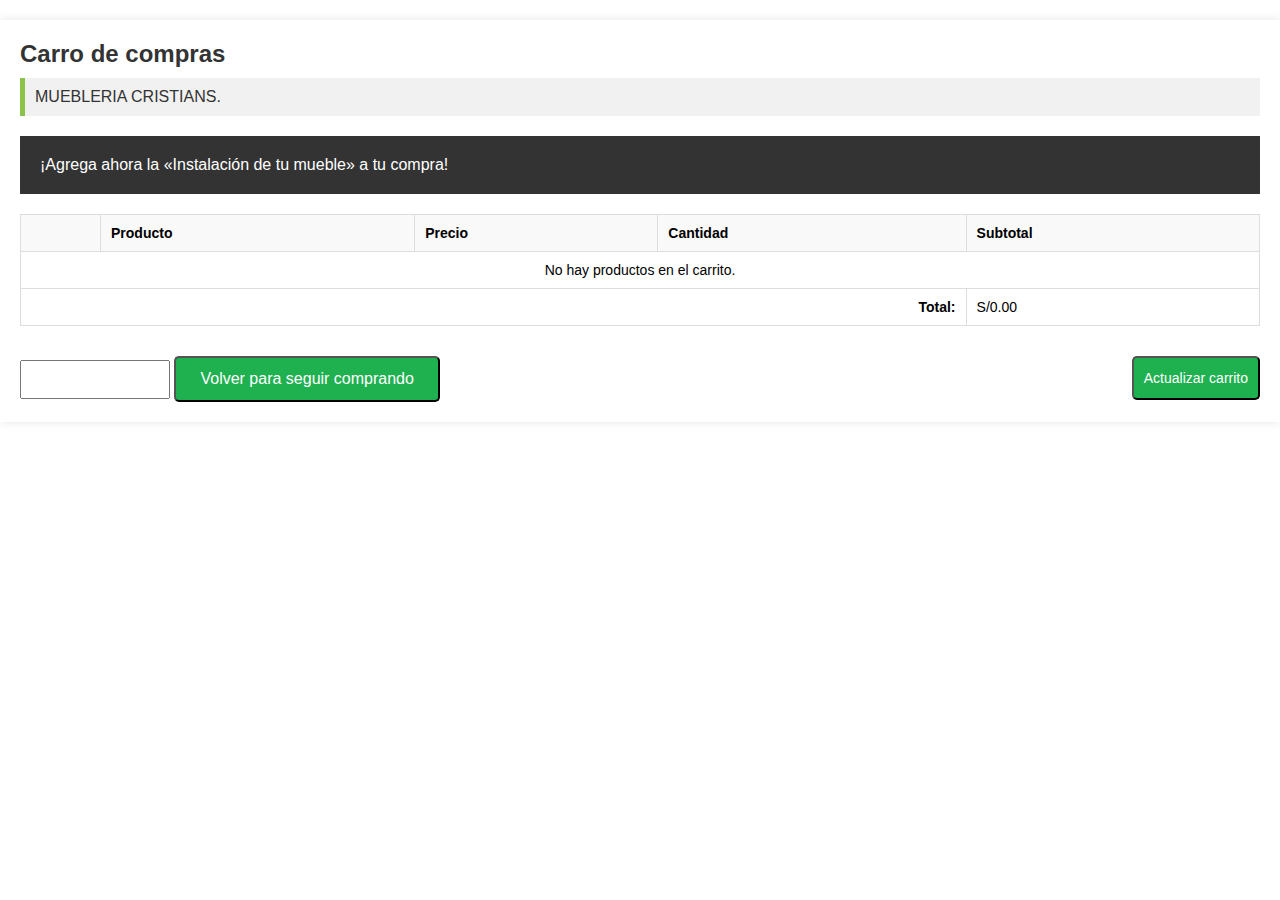
<file: carrito.html>
<!DOCTYPE html>
<html lang="es">
<head>
    <meta charset="UTF-8">
    <meta name="viewport" content="width=device-width, initial-scale=1.0">
    <title>Carro de Compras</title>
    <link rel="stylesheet" href="estilos.css">
    <style>
    /* Estilos generales */

/* Contenedor del carrito */
.container {
    max-width: 100%;
    margin: 20px auto;
    background-color: #fff;
    padding: 20px;
    box-shadow: 0 0 10px rgba(0, 0, 0, 0.1);
    box-sizing: border-box;
}

/* Encabezado */
h2 {
    font-size: 24px;
    color: #333;
    margin: 0;
    padding-bottom: 10px;
}

/* Alerta */
.alert {
    padding: 10px;
    background-color: #f1f1f1;
    border-left: 5px solid #8bc34a;
    color: #333;
    margin-bottom: 20px;
}

/* Promo box */
.promo-box {
    background-color: #333;
    color: #fff;
    padding: 20px;
    margin-bottom: 20px;
    display: flex;
    justify-content: space-between;
    align-items: center;
    flex-wrap: wrap; /* Permite que el contenido envuelva en pantallas más pequeñas */
}

/* Botón en la promo box */
.promo-box button {
    
    border: none;
    color: white;
    padding: 10px 20px;
    text-align: center;
    text-decoration: none;
    display: inline-block;
    font-size: 16px;
    cursor: pointer;
    margin: 10px 0;
    flex-shrink: 0; /* Impide que el botón se reduzca en pantallas pequeñas */
}

/* Tabla */
table {
    width: 100%;
    border-collapse: collapse;
    margin-bottom: 20px;
    font-size: 14px; /* Ajusta el tamaño de fuente */
}

table, th, td {
    border: 1px solid #ddd;
}

th, td {
    padding: 10px;
    text-align: left;
}

th {
    background-color: #f9f9f9;
}

/* Imágenes de producto */
.product-img {
    width: 50px;
    height: auto;
}

/* Botones */
.btn {
    display: inline-block;
    background-color: #333;
    color: #fff;
    padding: 10px 20px;
    text-decoration: none;
    margin-top: 10px;
    cursor: pointer;
    font-size: 14px; /* Ajusta el tamaño de fuente */
}

.btn:hover {
    background-color: #555;
}

/* Campo de texto */
input[type="text"] {
    padding: 10px;
    width: 100%;
    box-sizing: border-box;
    margin-top: 10px;
}

/* Media Queries para dispositivos móviles */
@media (max-width: 768px) {
    .container {
        padding: 15px;
    }

    h2 {
        font-size: 22px; /* Ajustar tamaño de fuente para pantallas más pequeñas */
    }

    table {
        font-size: 12px; /* Ajustar tamaño de fuente para pantallas más pequeñas */
    }

    th, td {
        padding: 8px;
    }

    .promo-box {
        flex-direction: column;
        align-items: stretch;
    }

    .promo-box button {
        width: 100%;
        margin-top: 10px;
    }

    .btn {
        width: 100%;
        box-sizing: border-box;
        margin-top: 10px; /* Añadido espacio entre botones */
    }
}

@media (max-width: 480px) {
    .container {
        padding: 10px;
    }

    h2 {
        font-size: 20px; /* Ajustar aún más el tamaño de fuente en pantallas muy pequeñas */
    }

    table {
        font-size: 10px; /* Ajustar aún más el tamaño de fuente en pantallas muy pequeñas */
    }

    th, td {
        padding: 6px;
    }

    .promo-box button {
        font-size: 1px; /* Ajustar tamaño de fuente para el botón en pantallas pequeñas */
        padding: 8px;
    }

    .btn {
        font-size: 12px; /* Ajustar tamaño de fuente para el botón en pantallas pequeñas */
        padding: 8px;
    }
}



    </style>
</head>
<body>
    <div class="container">
        <h2>Carro de compras</h2>
        <div class="alert">
            <span>MUEBLERIA CRISTIANS.</span>
        </div>
        <div class="promo-box">
            <span>¡Agrega ahora la «Instalación de tu mueble» a tu compra!</span>
            
        </div>
        <table>
            <thead>
                <tr>
                    <th></th>
                    <th>Producto</th>
                    <th>Precio</th>
                    <th>Cantidad</th>
                    <th>Subtotal</th>
                </tr>
            </thead>
            <tbody id="carrito-body">
                <!-- Aquí se insertará el producto seleccionado -->
            </tbody>
            <tfoot>
    <tr>
        <td colspan="4" style="text-align:right; font-weight: bold;">Total:</td>
        <td id="total">S/0.00</td>
    </tr>
</tfoot>
        </table>
        <div style="display: flex; justify-content: space-between;">
            <div>
                <input type="text" placeholder="" style="padding: 10px; width: 150px;">
               
                <button id="btn-aplicar-cupon" class="btn" onclick="window.location.href='index.html'">Volver para seguir comprando</button>

            </div>
            <div>
                <button  id="btn-aplicar-cupon2" class="btn">Actualizar carrito</button>
            </div>
        </div>
    </div>

    <script>
       
        

        function removeFromCart(index) {
            const productos = JSON.parse(localStorage.getItem('carrito')) || [];
            productos.splice(index, 1);
            localStorage.setItem('carrito', JSON.stringify(productos));
            location.reload(); // Recargar la página para actualizar el carrito
        }

        function updateQuantity(index, cantidad) {
            const productos = JSON.parse(localStorage.getItem('carrito')) || [];
            productos[index].cantidad = parseInt(cantidad);
            localStorage.setItem('carrito', JSON.stringify(productos));
            location.reload(); // Recargar la página para actualizar el subtotal
        }
        // Recuperar los productos del localStorage y cargar el carrito
        function loadCarrito() {
    const productos = JSON.parse(localStorage.getItem('carrito')) || [];
    const carritoBody = document.getElementById('carrito-body');
    carritoBody.innerHTML = ''; // Limpiar el contenido actual del carrito

    if (productos.length > 0) {
        productos.forEach((producto, index) => {
            // Verificar que producto.precio y producto.cantidad son números válidos
            const precio = parseFloat(producto.precio) || 0;
            const cantidad = parseInt(producto.cantidad) || 0;

            const row = document.createElement('tr');
            row.innerHTML = `
                <td><button class="btn" onclick="removeFromCart(${index})">X</button></td>
                <td>
                    <img src="${producto.imagen}" alt="${producto.nombre}" style="width:50px;">
                    ${producto.nombre}
                </td>
                <td>S/${precio.toFixed(2)}</td>
                <td><input type="number" value="${cantidad}" min="1" style="width: 50px;" onchange="updateQuantity(${index}, this.value)"></td>
                <td>S/${(precio * cantidad).toFixed(2)}</td>
            `;
            carritoBody.appendChild(row);
        });
    } else {
        carritoBody.innerHTML = `<tr><td colspan="5" style="text-align:center;">No hay productos en el carrito.</td></tr>`;
    }

    // Actualizar el total después de cargar los productos
    updateTotal();
}


// Calcular y actualizar el total
function updateTotal() {
    const productos = JSON.parse(localStorage.getItem('carrito')) || [];
    let total = 0;

    productos.forEach(producto => {
        total += producto.precio * producto.cantidad;
    });

    document.getElementById('total').innerText = `S/${total.toFixed(2)}`;
}

// Función para eliminar un producto del carrito
function removeFromCart(index) {
    const productos = JSON.parse(localStorage.getItem('carrito')) || [];
    productos.splice(index, 1); // Elimina el producto en el índice especificado
    localStorage.setItem('carrito', JSON.stringify(productos));
    loadCarrito(); // Actualizar el carrito después de eliminar un producto
}
// Función para actualizar la cantidad de un producto en el carrito
function updateQuantity(index, cantidad) {
    const productos = JSON.parse(localStorage.getItem('carrito')) || [];
    productos[index].cantidad = parseInt(cantidad);
    localStorage.setItem('carrito', JSON.stringify(productos));
    loadCarrito(); // Actualizar el carrito sin recargar la página
}

// Cargar el carrito al inicio
loadCarrito();

// Agregar evento al botón "Actualizar carrito"
document.querySelector('.btn').addEventListener('click', function() {
    loadCarrito(); // Actualizar el carrito y el total
});

    </script>
</body>
</html>
</file>
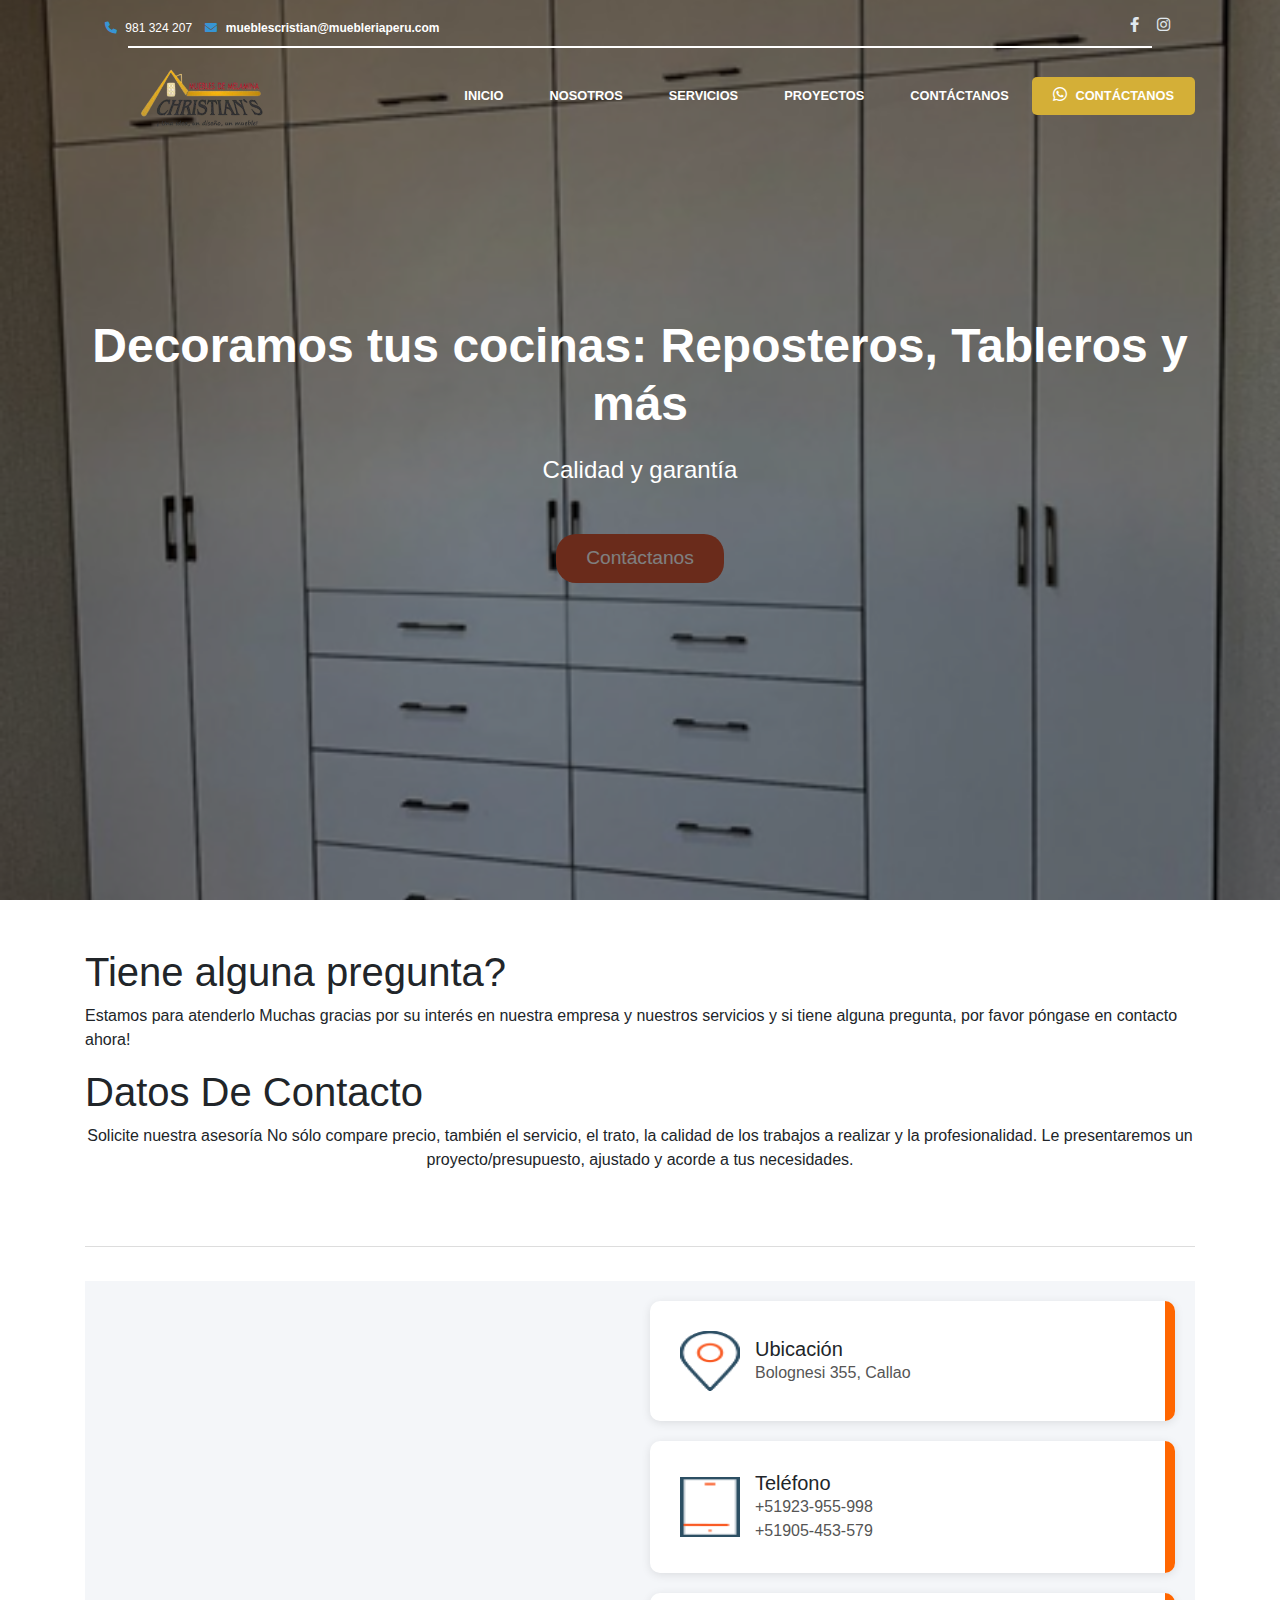
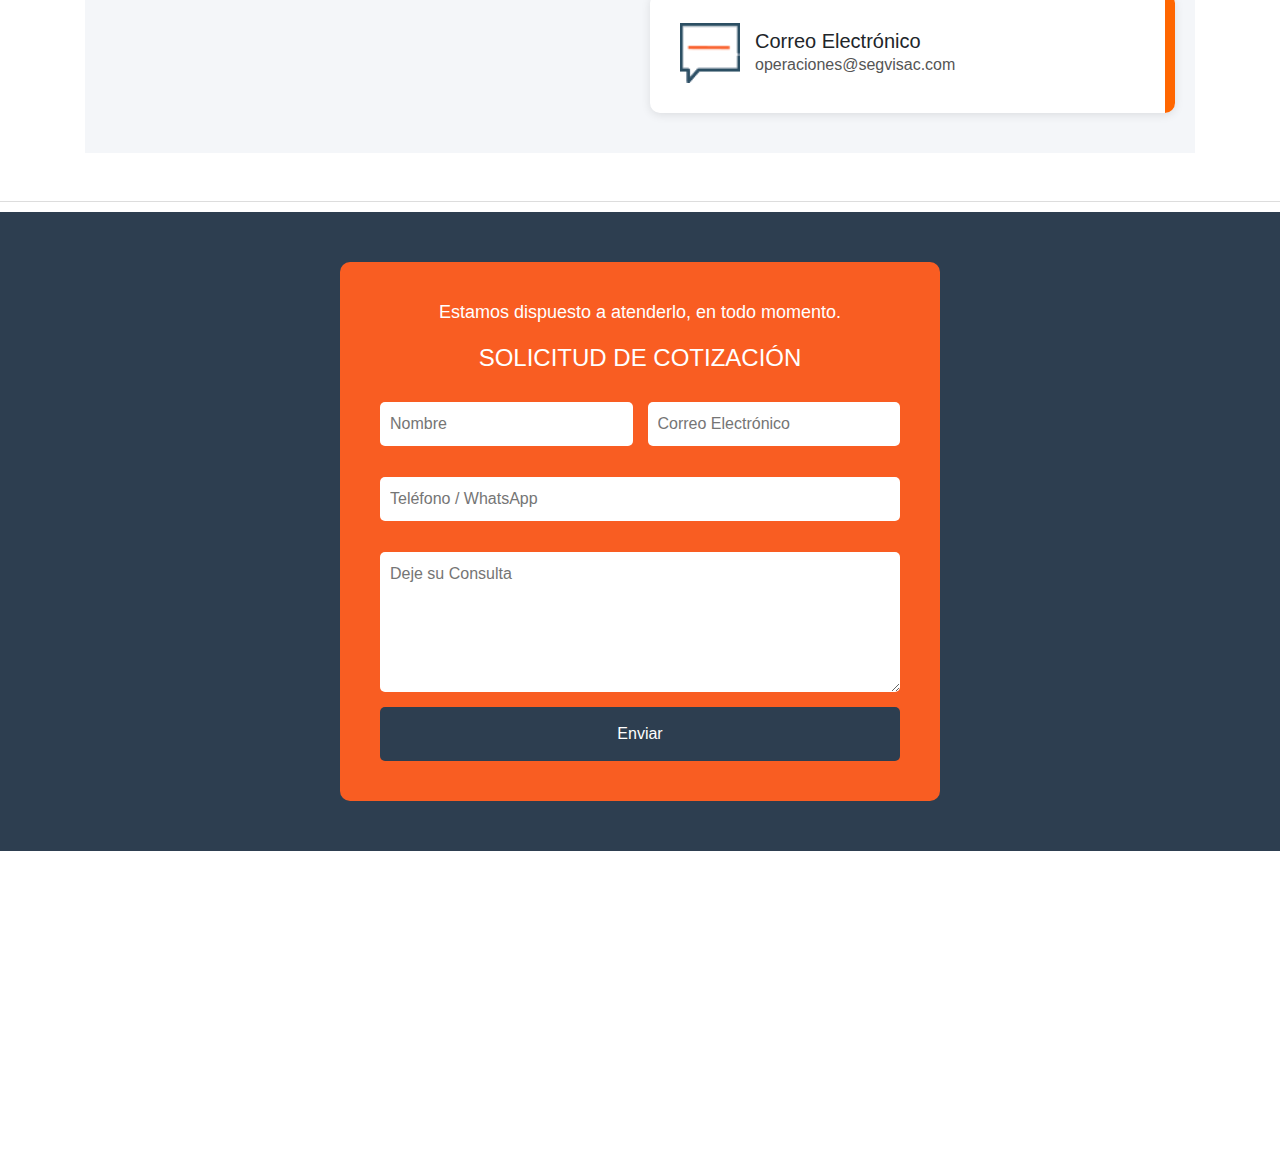
<file: contactanos.html>
<!DOCTYPE html>
<html lang="es">
<head>
    <meta charset="UTF-8">
    <meta name="viewport" content="width=device-width, initial-scale=1.0">
    <title>Decoración de Cocinas</title>
    <!-- Bootstrap CSS -->
    <link href="https://stackpath.bootstrapcdn.com/bootstrap/4.5.2/css/bootstrap.min.css" rel="stylesheet">
    
    <!-- Font Awesome for icons -->
    <link rel="stylesheet" href="https://cdnjs.cloudflare.com/ajax/libs/font-awesome/6.0.0-beta3/css/all.min.css">
    <link rel="stylesheet" href="estilos.css">
       
    
</head>

<body>

    <!-- Barra Superior -->
    <div class="top-bar">
        <div class="container">
            <div class="contact-info">
                <div>
                    <br>
                    <span><i class="fas fa-phone"></i> 981 324 207</span>
                    <a href="mailto:maycoltorres@marmolygranitoariana.com"><i class="fas fa-envelope"></i><strong> mueblescristian@muebleriaperu.com</strong></a>
                </div>
                <div>
                    <a href="#"><i class="fab fa-facebook-f"></i></a>
                    <a href="#"><i class="fab fa-instagram"></i></a>
                </div>
            </div>
        </div>
    </div>

    <!-- Menú de Navegación -->
    <nav class="navbar navbar-expand-lg navbar-custom" style="margin-top: 40px;">
        <div class="container">
            <a class="navbar-brand" href="index.html">
                <br>
                <img src="imagenes/logosinfondo.png" alt="Logo"> <!-- Reemplaza con el logo correspondiente -->
            </a>
            <button id="menu-toggle" class="navbar-toggler" type="button" data-toggle="collapse" data-target="#navbarNav"
            aria-controls="navbarNav" aria-expanded="false" aria-label="Toggle navigation">
        <i class="fas fa-bars"></i>
    </button>
    
            <div class="collapse navbar-collapse" id="navbarNav">
                <ul class="navbar-nav ml-auto">
                    <li class="nav-item active">
                        <a class="nav-link" href="inicio1.html">Inicio</a>
                    </li>
                    <li class="nav-item">
                        <a class="nav-link" href="nosotros.html">Nosotros</a>
                    </li>
                    <li class="nav-item">
                        <a class="nav-link" href="servicios.html">Servicios</a>
                    </li>
                    <li class="nav-item">
                        <a class="nav-link" href="proyectos.html">Proyectos</a>
                    </li>
                    <li class="nav-item">
                        <a class="nav-link" href="contactanos.html">Contáctanos</a>
                    </li>
                </ul>
                <a href="#contactanos" class="btn btn-contact btn-contact-small">
                    <i class="fab fa-whatsapp icon-whatsapp"></i> Contáctanos
                </a>
            </div>
        </div>
    </nav>

    <!-- Encabezado -->
    <div class="header-content">
        <div class="container">
            <h1>Decoramos tus cocinas: Reposteros, Tableros y más</h1>
            <p>Calidad y garantía</p>
            <a href="#contactanos" class="btn btn-custom">Contáctanos</a>
        </div>
    </div>

    <script src="https://code.jquery.com/jquery-3.6.0.min.js"></script>
    <script>
        $(document).ready(function(){
            // Aplica el color cuando el ítem del menú es tocado o cliqueado
            $('.navbar-nav .nav-item .nav-link').on('touchstart mouseenter', function(){
                $(this).css('color', '#ff6347'); // Cambia #ff6347 por el color que desees
            });
            
            // Opcional: Restablece el color cuando el ítem ya no está siendo tocado
            $('.navbar-nav .nav-item .nav-link').on('touchend mouseleave', function(){
                $(this).css('color', '#ffffff'); // Cambia #ffffff por el color original
            });
        });
    </script>

               

<style>
.header-content {
    background-image: url('fotos/closet1.png'); /* Reemplaza con la URL de la imagen de fondo */
  
}

.block {
    width: 100%;
    padding: 50px 20px;
    box-sizing: border-box;
    
}

#section1 {
    background-color: #999999;
}


h2 {
    margin-top: 0;
    text-align: center;
}

p {
    text-align: center;
}

</style>

   
    <style>
/* Reset de márgenes y padding para consistencia entre navegadores */
* {
    margin: 0;
    padding: 0;
    box-sizing: border-box;
}



/* Sección de características */
.features-section {
    display: flex;
  
    justify-content: space-between;
    align-items: center;
    padding: 40px 20px;
    max-width: 1200px;
    margin: 0 auto;
    gap: 20px;
}
.features-container {
    
    background-size: cover; /* Hace que la imagen cubra todo el fondo */
    background-position: center; /* Centra la imagen en el fondo */
    padding: 60px 20px; /* Espaciado superior e inferior */
    color: #fff; /* Cambia el color del texto a blanco para mejor visibilidad */
}
.feature-box {
    background-color: #fff;
    border: 1px solid #e0e0e0;
    border-radius: 10px;
    padding: 20px;
    width: 22%; /* Ancho de cada caja para que entren 4 en una fila */
    text-align: center;
    transition: all 0.3s ease;
    height: 250px; /* Altura fija para mantener uniformidad entre las cajas */
    display: flex;
    flex-direction: column;
    justify-content: space-between;
}

.feature-box:hover {
    border-color: #ffaf00; /* Color dorado en el borde al pasar el mouse */
}

.icon img {
    width: 50px;
    height: 50px;
    margin-bottom: 10px;
}

h3 {
    font-size: 20px;
    margin-bottom: 10px;
}

p {
    font-size: 16px;
    
    flex-grow: 1;
}

/* Responsive Design */

/* Ajustes para pantallas medianas (tabletas y dispositivos de tamaño similar) */
@media (max-width: 768px) {
    .features-section {
        flex-wrap: wrap; /* Permite que las cajas se muevan a la siguiente línea si no hay espacio */
    }

    .feature-box {
        width: 45%; /* Ancho del 45% para que entren dos cajas por fila */
        margin-bottom: 20px; /* Espacio entre filas */
    }
}

/* Ajustes para pantallas pequeñas (teléfonos móviles y dispositivos de tamaño similar) */
@media (max-width: 480px) {
    .feature-box {
        width: 100%; /* Ancho del 100% para que cada caja ocupe toda la fila */
    }

    .icon img {
        width: 40px; /* Reducir el tamaño del icono */
        height: 40px;
    }

    h3 {
        font-size: 18px; /* Reducir el tamaño de la fuente del título */
    }

    p {
        font-size: 14px; /* Reducir el tamaño de la fuente del texto */
    }
   



}

</style>




</head>

 <div class="container my-5">


<p>
   <h1> Tiene alguna pregunta?</h1>
Estamos para atenderlo Muchas gracias por su interés en
 nuestra empresa y nuestros servicios y si tiene alguna pregunta, 
 por favor póngase en contacto ahora!</p> 

 <h1>Datos De Contacto</h1> <p>
    
Solicite nuestra asesoría
No sólo compare precio, también el servicio, el trato, la calidad de los trabajos 
a realizar y la profesionalidad. Le presentaremos un proyecto/presupuesto,
 ajustado y acorde a tus necesidades.</p>
 <br>
 <br>

</di>

<hr>

<br>

<style>
  .contact-section {
    
    display: flex;
    justify-content: center;
    align-items: flex-start;
    padding: 20px;
    background-color: #f4f6f9;
    flex-wrap: wrap;
    gap: 20px; /* Ajusta la separación general */
  }
  .map-container {
  flex: 1;
  width: 100%; /* Ocupa el 100% del ancho disponible */
  order: 1;
}
  
  .map-container iframe {
  width: 100%;
  height: 400px; /* Aumenta la altura del mapa */
  min-height: 400px; /* Aumenta la altura mínima del mapa en dispositivos pequeños */
  border: 0;
}

  
  .contact-info {
    flex: 1;
    width: 100%; /* Asegura que el contenedor ocupe el 100% del ancho disponible */
    max-width: 100%;
    order: 2;
  }
  
  .contact-item {
    background-color: #fff;
    padding: 20px; /* Ajusta el padding si es necesario */
    margin-bottom: 20px;
    border-radius: 10px;
    box-shadow: 0 2px 10px rgba(0, 0, 0, 0.1);
    display: flex;
    justify-content: space-between;
    align-items: center;
    position: relative;
    flex-basis: 100%; /* Ajuste para pantallas pequeñas */
    max-width: 100%; /* Asegura que el ancho máximo sea 100% del contenedor padre */
  }
  
  .contact-item.large-item {
    flex-basis: 100%; /* Ajuste para pantallas pequeñas */
    max-width: 100%; /* Asegura que el ancho máximo sea 100% del contenedor padre */
  }
  
  .icon-text {
    display: flex;
    align-items: center;
  }
  
  .contact-item img {
    width: 24px;
    height: 24px;
    margin-right: 15px;
  }
  
  .contact-item h4 {
    font-size: 18px;
    margin: 0;
  }
  
  .contact-item p {
    margin: 0;
    font-size: 14px;
    color: #555;
  }
  
  .orange-line {
    width: 10px;
    height: 100%;
    background-color: #ff6600;
    position: absolute;
    right: 0;
    top: 0;
    border-radius: 0 10px 10px 0;
  }
 
@media (max-width: 767px) {
  .contact-section {
    flex-direction: column; /* En pantallas pequeñas, muestra el mapa encima del texto */
  }

  .map-container {
    width: 100%;
    margin-bottom: 20px; /* Ajusta el espacio entre el mapa y el texto */
  }

  .contact-info {
    width: 100%;
  }

  .map-container iframe {
    height: 300px; /* Ajusta la altura del mapa en pantallas pequeñas */
  }
}
  
  @media (min-width: 1200px) {
    .contact-item {
      padding: 30px; /* Ajusta el padding en pantallas grandes */
    }
  
    .contact-item h4 {
      font-size: 20px;
    }
  
    .contact-item p {
      font-size: 16px;
    }
  
    .contact-item img {
      width: 60px;
      height: 60px;
    }
  }
  </style>
  



  

<section class="contact-section">
  <div class="map-container">
    <iframe src="https://www.google.com/maps/embed?pb=!1m18!1m12!1m3!1d3901.9939360795584!2d-77.14143238528293!3d-12.05978779145913!2m3!1f0!2f0!3f0!3m2!1i1024!2i768!4f13.1!3m3!1m2!1s0x9105cf8bbfb9f9b1%3A0x74e3b2469b8f2a5f!2sJr.%20Francisco%20Bolognesi%20355%2C%20Carmen%20de%20La%20Legua-Reynoso%2017021%2C%20Peru!5e0!3m2!1sen!2sus!4v1691618762711!5m2!1sen!2sus" 
            width="600" 
            height="450" 
            style="border:0;" 
            allowfullscreen="" 
            loading="lazy" 
            referrerpolicy="no-referrer-when-downgrade">
    </iframe>
  </div>
  <div class="contact-info">
    <div class="contact-item">
      <div class="icon-text">
        <img src="fotos/ubicacion1.png" alt="Ubicación">
        <div>
          <h4>Ubicación</h4>
          <p>Bolognesi 355, Callao</p>
        </div>
      </div>
      <div class="orange-line"></div>
    </div>
    <div class="contact-item">
      <div class="icon-text">
        <img src="fotos/ubicacion2.png" alt="Teléfono">
        <div>
          <h4>Teléfono</h4>
          <p>+51923-955-998<br>+51905-453-579</p>
        </div>
      </div>
      <div class="orange-line"></div>
    </div>
    <div class="contact-item">
      <div class="icon-text">
        <img src="fotos/ubicacion3.png" alt="Correo Electrónico">
        <div>
          <h4>Correo Electrónico</h4>
          <p>operaciones@segvisac.com</p>
        </div>
      </div>
      <div class="orange-line"></div>
    </div>
</div>
</div>

</section>

    
    <hr>

<body>
<style>
/* Reset de márgenes y padding para consistencia entre navegadores */
* {
    margin: 0;
    padding: 0;
    box-sizing: border-box;
}





/* Sección de la solicitud de cotización */
.quote-request-section {
    background-color: #2d3e50; /* Color azul oscuro */
    padding: 50px 0; /* Espaciado superior e inferior */
    color: white; /* Texto en color blanco */
    text-align: center; /* Centrar el contenido */
}

.quote-form-container {
    background-color: #f95d22; /* Color naranja */
    padding: 40px;
    max-width: 600px; /* Ancho máximo del formulario */
    margin: 0 auto; /* Centrar el contenedor del formulario */
    border-radius: 10px; /* Bordes redondeados */
}

h2 {
    font-size: 18px;
    margin-bottom: 20px;
}

h3 {
    font-size: 24px;
    margin-bottom: 30px;
}

form {
    display: flex;
    flex-direction: column;
    gap: 15px; /* Espacio entre los elementos del formulario */
}

.form-group {
    display: flex;
    gap: 15px; /* Espacio entre los campos de la misma fila */
}

input, textarea {
    width: 100%; /* Asegura que los campos ocupen todo el ancho disponible */
    padding: 10px;
    border: none;
    border-radius: 5px; /* Bordes redondeados */
}

button {
    background-color: #2d3e50; /* Color del botón (mismo que el fondo) */
    color: white;
    padding: 15px;
    border: none;
    border-radius: 5px;
    cursor: pointer;
    font-size: 16px;
}


/* Responsive Design */

/* Ajustes para pantallas medianas (tabletas y dispositivos de tamaño similar) */
@media (max-width: 768px) {
    .quote-form-container {
        padding: 30px; /* Reducir el padding para dispositivos más pequeños */
    }
    
    h2 {
        font-size: 16px; /* Reducir el tamaño de la fuente */
    }
    
    h3 {
        font-size: 22px; /* Reducir el tamaño de la fuente */
    }
    
    .form-group {
        flex-direction: column; /* Apilar los campos verticalmente en lugar de horizontalmente */
        gap: 10px; /* Reducir el espacio entre los campos */
    }
}

/* Ajustes para pantallas pequeñas (teléfonos móviles y dispositivos de tamaño similar) */
@media (max-width: 480px) {
    .quote-form-container {
        padding: 20px; /* Reducir aún más el padding */
        max-width: 100%; /* Permitir que el formulario ocupe todo el ancho de la pantalla */
    }
    
    h2 {
        font-size: 14px; /* Reducir el tamaño de la fuente */
    }
    
    h3 {
        font-size: 20px; /* Reducir el tamaño de la fuente */
    }
    
    input, textarea {
        padding: 8px; /* Reducir el padding dentro de los campos */
    }
    
    button {
        padding: 12px; /* Reducir el padding del botón */
        font-size: 14px; /* Reducir el tamaño de la fuente del botón */
    }
}

</style>
<!-- Sección para el formulario de solicitud de cotización -->
<section class="quote-request-section">
        <div class="quote-form-container">
            <h2>Estamos dispuesto a atenderlo, en todo momento.</h2>
            <h3>SOLICITUD DE COTIZACIÓN</h3>
            <form>
                <div class="form-group">
                    <input type="text" placeholder="Nombre" required>
                    <input type="email" placeholder="Correo Electrónico" required>
                </div>
                <div class="form-group">
                    <input type="text" placeholder="Teléfono / WhatsApp" required>
                  
                </div>
                <textarea placeholder="Deje su Consulta" rows="5" required></textarea>
                <button type="submit">Enviar</button>
            </form>
        </div>
    </section>



</body>



<div class="container my-5">
  <footer class="footer ">
    <div class="container-responsive text-center">
        <div class="row">
            <div class="col-md-6 ">
                <h5>Informes</h5>
                <p>
                    Av. Humboldt, Alfonso Ugarte 3ra etapa Mz A Lote 3 Gregorio<br>
                    Albarracín Lanchipa, Tacna, Perú<br>
                    <p><i class="fas fa-phone-alt"></i> CEL: 998224145</p>
                    <p><i class="fas fa-phone-alt"></i> CEL: 998224145</p>
                    <p><i class="fas fa-envelope"></i> CORREO: MELAMINACRISTIAN@GMAIL.COM</p>
                </p>
            </div>
            <div class="col-md-6 " >
                <h5>Redes Sociales</h5>
                <p>
                    Instagram: MueblesChristian<br><br>
                    WhatsApp: 923 711 418<br><br>
                    Facebook: Muebles Christian
                </p>
            </div>
        </div>
    </div>
</footer>




    <script src="https://code.jquery.com/jquery-3.2.1.slim.min.js"></script>
    <script src="https://cdnjs.cloudflare.com/ajax/libs/popper.js/1.11.0/umd/popper.min.js"></script>
    <script src="https://maxcdn.bootstrapcdn.com/bootstrap/4.0.0/js/bootstrap.min.js"></script>
    </div>
</html>
</file>
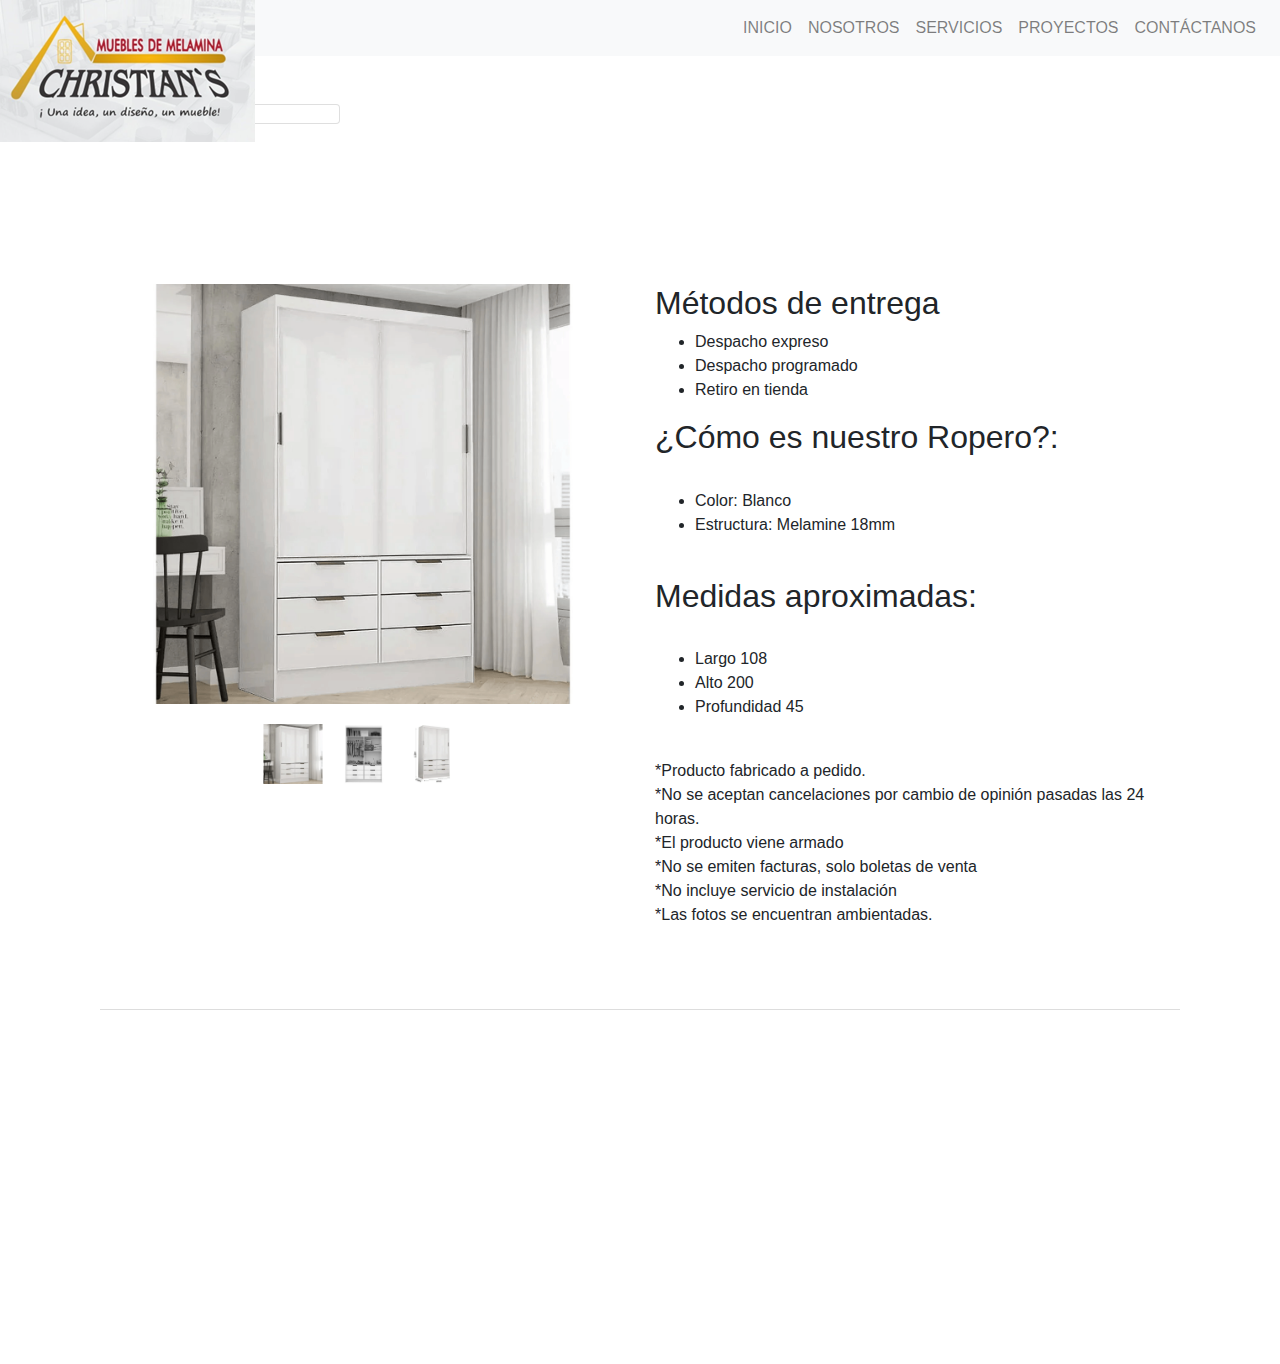
<file: detalles.html>
<!DOCTYPE html>
<html lang="es">
<head>
    <meta charset="UTF-8">
    <meta name="viewport" content="width=device-width, initial-scale=1.0">
    <title>Christian\'s Muebles de Melamina</title>
    <link rel="stylesheet" href="https://maxcdn.bootstrapcdn.com/bootstrap/4.0.0/css/bootstrap.min.css">
    <link rel="stylesheet" href="https://use.fontawesome.com/releases/v5.15.4/css/all.css">
    <link rel="stylesheet" href="estilos.css">
   
</head>
<style>
        .thumbnail {
            cursor: pointer;
            margin-bottom: 10px;
        }
        .thumbnail img {
            width: 100%;
        }
        .main-image img {
            width: 80%;
        }
        .main-image {
            text-align: center;
            margin-bottom: 20px;
        }
        .thumbnails {
            display: flex;
            justify-content: center;
            gap: 10px;
        }
        .thumbnails img {
            width: 60px;
            height: 60px;
            object-fit: cover;
        }
    </style>
<body>
    
    <header>
        <div class="top-bar">
            <div class="row align-items-center">
                <div class="col-md-4 text-center text-md-left">
                <a href="index.html">
                    <img src="imagenes/logo.png" alt="Christian's Muebles de Melamina" class="img-fluid logo-img"></a>
                </div>
                <div class="col-md-8 text-center contact-info">
                    
                <p style="color: white; font-weight: bold; ">FABRICACIÓN DE DISEÑOS EN MELAMINA</p>
        
                    <p style="color: white; font-weight: bold; ">CELULAR: 998224145</p>
                    <p style="color: white; font-weight: bold; ">CORREO: MELAMINACRISTIAN@GMAIL.COM</p>
                </div>
            </div>
        </div>
        <nav class="navbar navbar-expand-lg navbar-light bg-light">
            <button class="navbar-toggler" type="button" data-toggle="collapse" data-target="#navbarNav" aria-controls="navbarNav" aria-expanded="false" aria-label="Toggle navigation">
                <span class="navbar-toggler-icon"></span>
            </button>
          
            <div class="collapse navbar-collapse" id="navbarNav">
                <ul class="navbar-nav ml-auto">
                    <li class="nav-item"><a class="nav-link" href="inicio1.html">INICIO</a></li>
                    <li class="nav-item"><a class="nav-link " href="nosotros.html">NOSOTROS</a></li>
                    <li class="nav-item"><a class="nav-link" href="servicios.html">SERVICIOS</a></li>
                    <li class="nav-item"><a class="nav-link" href="#">PROYECTOS</a></li>
                    <li class="nav-item"><a class="nav-link" href="contactanos.html">CONTÁCTANOS</a></li>
                </ul>
            </div>
        </nav>
    </header>
    

    <div class="container my-5">

    
       
 
 <div class="row">
            
            <div class="col-lg-3 col-md-6 mb-3">
                <div class="card h-100">
                   
            <div class="col-lg-3 col-md-6 mb-3">
                <div class="card h-100">
                 
                   
                </div>
            </div>
        </div>
    </div>
    
    <div class="container my-8">
     
            
        <div class="row">
           
               
           
            </div>
</div>
</div>
<br>
<br>
        
    
<br>
<br>

<body>
    <div class="container my-5">
        <div class="row">
            <div class="col-lg-6">
                <div class="main-image">
                    <img id="mainImage" src="detalles/ropero1.jpg" alt="Imagen principal">
                </div>
                <div class="thumbnails">
                    <img class="thumbnail" src="detalles/ropero1.jpg" alt="Miniatura 1" onclick="changeImage('detalles/ropero1.jpg')">
                    <img class="thumbnail" src="detalles/ropero2.jpg" alt="Miniatura 2" onclick="changeImage('detalles/ropero2.jpg')">
                    <img class="thumbnail" src="detalles/ropero3.jpg" alt="Miniatura 3" onclick="changeImage('detalles/ropero3.jpg')">
                </div>
            </div>
            <div class="col-lg-6">
                <!-- Aquí puedes agregar los métodos de entrega y otros detalles -->
                <h2>Métodos de entrega</h2>
                <ul>
                    <li>Despacho expreso</li>
                    <li>Despacho programado</li>
                    <li>Retiro en tienda</li>
                </ul>

               <h2> ¿Cómo es nuestro Ropero?:</h2>
        <br>

<ul>
    <li>Color: Blanco </li>
        <li> Estructura: Melamine 18mm</li>
    </ul>
<br>

<h2> Medidas aproximadas: </h2>
<br>
<ul>
    <li>Largo 108 </li>
    <li>Alto 200</li>
<li>Profundidad 45 </li>
    </ul>



 
<br>
*Producto fabricado a pedido. 
<br>
*No se aceptan cancelaciones por cambio de opinión pasadas las 24 horas.
<br>
*El producto viene armado
<br>
*No se emiten facturas, solo boletas de venta
<br>
*No incluye servicio de instalación
<br>
*Las fotos se encuentran ambientadas.
    

    </di>
              
            </div>
        </div>
    </div>

    <script>
        function changeImage(imageSrc) {
            document.getElementById('mainImage').src = imageSrc;
        }
    </script>
</body>
<br>
 <div class="container content text-left">
       
        <HR>
       
       
        <br>
    
        <div class="row ">
            <div class="col-md-2 ">
                
               
                <br>
                <br>
                
                <h2>
   

   


</div>

            </div>
        </div>

        <footer class="footer ">
            <div class="container-responsive text-center">
                <div class="row">
                    <div class="col-md-6 ">
                        <h5>Informes</h5>
                        <p>
                            Av. Humboldt, Alfonso Ugarte 3ra etapa Mz A Lote 3 Gregorio<br>
                            Albarracín Lanchipa, Tacna, Perú<br>
                            <p><i class="fas fa-phone-alt"></i> CEL: 998224145</p>
                            <p><i class="fas fa-phone-alt"></i> CEL: 998224145</p>
                            <p><i class="fas fa-envelope"></i> CORREO: MELAMINACRISTIAN@GMAIL.COM</p>
                        </p>
                    </div>
                    <div class="col-md-6 " >
                        <h5>Redes Sociales</h5>
                        <p>
                            Instagram: MueblesChristian<br><br>
                            WhatsApp: 923 711 418<br><br>
                            Facebook: Muebles Christian
                        </p>
                    </div>
                </div>
            </div>
        </footer>
        
        




    <script src="https://code.jquery.com/jquery-3.2.1.slim.min.js"></script>
    <script src="https://cdnjs.cloudflare.com/ajax/libs/popper.js/1.11.0/umd/popper.min.js"></script>
    <script src="https://maxcdn.bootstrapcdn.com/bootstrap/4.0.0/js/bootstrap.min.js"></script>
</body>
</html>
</file>
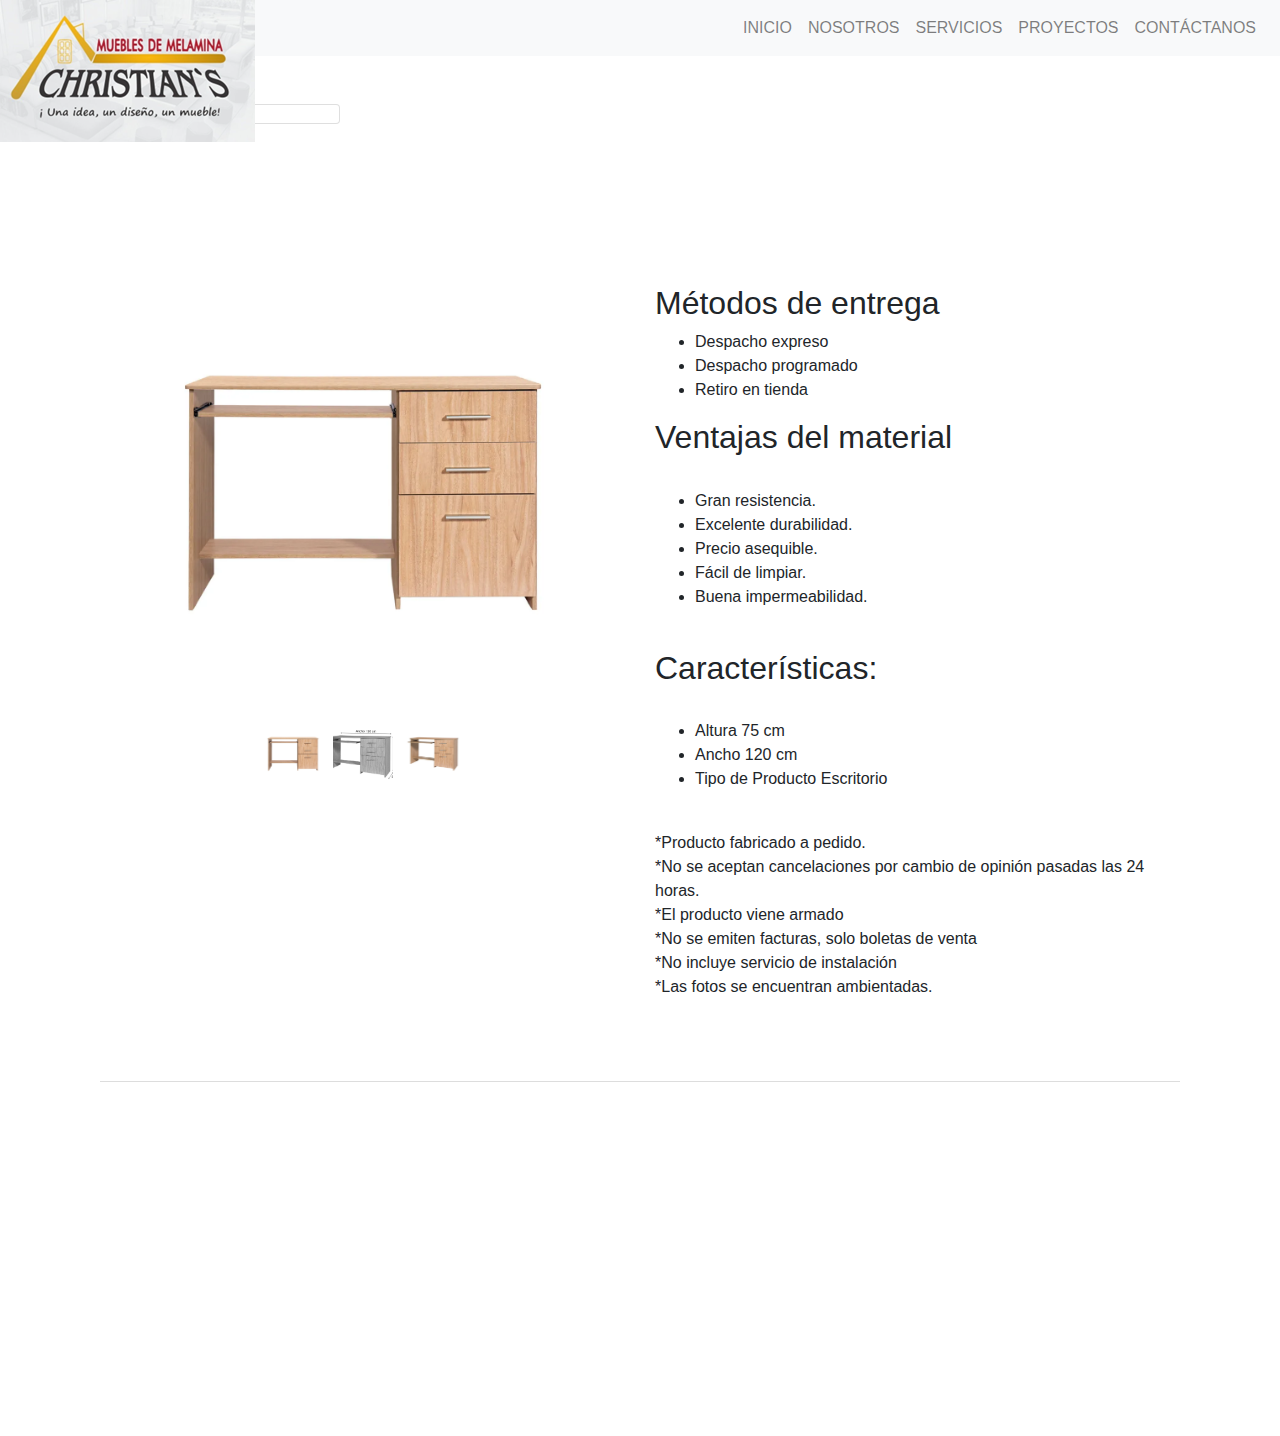
<file: detalles2.html>
<!DOCTYPE html>
<html lang="es">
<head>
    <meta charset="UTF-8">
    <meta name="viewport" content="width=device-width, initial-scale=1.0">
    <title>Christian\'s Muebles de Melamina</title>
    <link rel="stylesheet" href="https://maxcdn.bootstrapcdn.com/bootstrap/4.0.0/css/bootstrap.min.css">
    <link rel="stylesheet" href="https://use.fontawesome.com/releases/v5.15.4/css/all.css">
    <link rel="stylesheet" href="estilos.css">
   
</head>
<style>
        .thumbnail {
            cursor: pointer;
            margin-bottom: 10px;
        }
        .thumbnail img {
            width: 100%;
        }
        .main-image img {
            width: 80%;
        }
        .main-image {
            text-align: center;
            margin-bottom: 20px;
        }
        .thumbnails {
            display: flex;
            justify-content: center;
            gap: 10px;
        }
        .thumbnails img {
            width: 60px;
            height: 60px;
            object-fit: cover;
        }
    </style>
<body>
    <header>
        <div class="top-bar">
            <div class="row align-items-center">
                <div class="col-md-4 text-center text-md-left">
                <a href="index.html">
                    <img src="imagenes/logo.png" alt="Christian's Muebles de Melamina" class="img-fluid logo-img"></a>
                </div>
                <div class="col-md-8 text-center contact-info">
                    
                <p style="color: white; font-weight: bold; ">FABRICACIÓN DE DISEÑOS EN MELAMINA</p>
        
                    <p style="color: white; font-weight: bold; ">CELULAR: 998224145</p>
                    <p style="color: white; font-weight: bold; ">CORREO: MELAMINACRISTIAN@GMAIL.COM</p>
                </div>
            </div>
        </div>
        <nav class="navbar navbar-expand-lg navbar-light bg-light">
            <button class="navbar-toggler" type="button" data-toggle="collapse" data-target="#navbarNav" aria-controls="navbarNav" aria-expanded="false" aria-label="Toggle navigation">
                <span class="navbar-toggler-icon"></span>
            </button>
          
            <div class="collapse navbar-collapse" id="navbarNav">
                <ul class="navbar-nav ml-auto">
                    <li class="nav-item"><a class="nav-link" href="inicio1.html">INICIO</a></li>
                    <li class="nav-item"><a class="nav-link " href="nosotros.html">NOSOTROS</a></li>
                    <li class="nav-item"><a class="nav-link" href="servicios.html">SERVICIOS</a></li>
                    <li class="nav-item"><a class="nav-link" href="#">PROYECTOS</a></li>
                    <li class="nav-item"><a class="nav-link" href="contactanos.html">CONTÁCTANOS</a></li>
                </ul>
            </div>
        </nav>
    </header>
    

    <div class="container my-5">

    
       
 
 <div class="row">
            
            <div class="col-lg-3 col-md-6 mb-3">
                <div class="card h-100">
                   
            <div class="col-lg-3 col-md-6 mb-3">
                <div class="card h-100">
                 
                   
                </div>
            </div>
        </div>
    </div>
    
    <div class="container my-8">
     
            
        <div class="row">
           
               
           
            </div>
</div>
</div>
<br>
<br>
        
    
<br>
<br>

<body>
    <div class="container my-5">
        <div class="row">
            <div class="col-lg-6">
                <div class="main-image">
                    <img id="mainImage" src="detalles/muebleoficina1.png" alt="Imagen principal">
                </div>
                <div class="thumbnails">
                    <img class="thumbnail" src="detalles/muebleoficina1.png" alt="Miniatura 1" onclick="changeImage('detalles/muebleoficina1.png')">
                    <img class="thumbnail" src="detalles/muebleoficina2.png" alt="Miniatura 2" onclick="changeImage('detalles/muebleoficina2.png')">
                    <img class="thumbnail" src="detalles/muebleoficina3.png" alt="Miniatura 3" onclick="changeImage('detalles/muebleoficina3.png')">
                </div>
            </div>
            <div class="col-lg-6">
                <!-- Aquí puedes agregar los métodos de entrega y otros detalles -->
                <h2>Métodos de entrega</h2>
                <ul>
                    <li>Despacho expreso</li>
                    <li>Despacho programado</li>
                    <li>Retiro en tienda</li>
                </ul>

               <h2> Ventajas del material </h2>
        <br>
<ul>
    <li>Gran resistencia.</li>
    <li>Excelente durabilidad.</li>
    <li>Precio asequible.</li>
    <li>Fácil de limpiar.</li>
    <li>Buena impermeabilidad. </li>
      
    </ul>
<br>

<h2> Características: </h2>
<br>
<ul>
    <li>Altura
    75 cm </li>
    <li>Ancho
    120 cm</li>
<li>Tipo de Producto
Escritorio </li>
    </ul>



 
<br>
*Producto fabricado a pedido. 
<br>
*No se aceptan cancelaciones por cambio de opinión pasadas las 24 horas.
<br>
*El producto viene armado
<br>
*No se emiten facturas, solo boletas de venta
<br>
*No incluye servicio de instalación
<br>
*Las fotos se encuentran ambientadas.
    

    </di>
              
            </div>
        </div>
    </div>

    <script>
        function changeImage(imageSrc) {
            document.getElementById('mainImage').src = imageSrc;
        }
    </script>
</body>
<br>
 <div class="container content text-left">
       
        <HR>
       
       
        <br>
    
        <div class="row ">
            <div class="col-md-2 ">
                
               
                <br>
                <br>
                
                <h2>
   

   


</div>

            </div>
        </div>

        <footer class="footer ">
            <div class="container-responsive text-center">
                <div class="row">
                    <div class="col-md-6 ">
                        <h5>Informes</h5>
                        <p>
                            Av. Humboldt, Alfonso Ugarte 3ra etapa Mz A Lote 3 Gregorio<br>
                            Albarracín Lanchipa, Tacna, Perú<br>
                            <p><i class="fas fa-phone-alt"></i> CEL: 998224145</p>
                            <p><i class="fas fa-phone-alt"></i> CEL: 998224145</p>
                            <p><i class="fas fa-envelope"></i> CORREO: MELAMINACRISTIAN@GMAIL.COM</p>
                        </p>
                    </div>
                    <div class="col-md-6 " >
                        <h5>Redes Sociales</h5>
                        <p>
                            Instagram: MueblesChristian<br><br>
                            WhatsApp: 923 711 418<br><br>
                            Facebook: Muebles Christian
                        </p>
                    </div>
                </div>
            </div>
        </footer>
        
        




    <script src="https://code.jquery.com/jquery-3.2.1.slim.min.js"></script>
    <script src="https://cdnjs.cloudflare.com/ajax/libs/popper.js/1.11.0/umd/popper.min.js"></script>
    <script src="https://maxcdn.bootstrapcdn.com/bootstrap/4.0.0/js/bootstrap.min.js"></script>
</body>
</html>
</file>
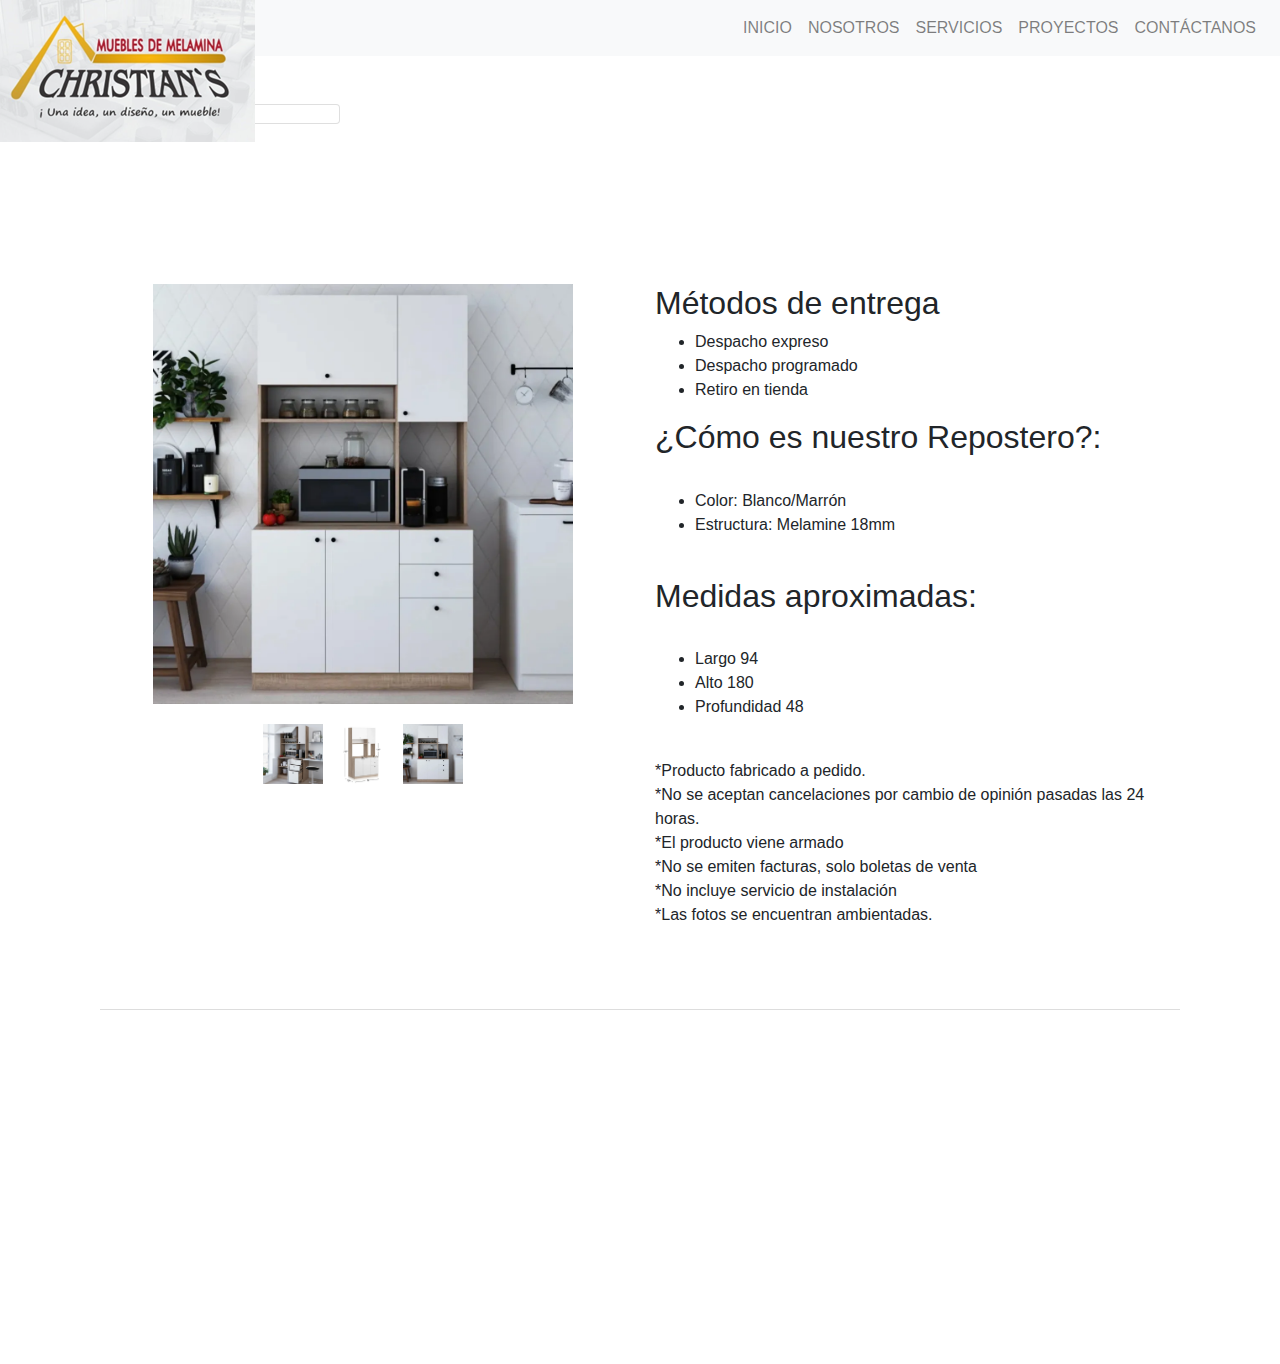
<file: detalles3.html>
<!DOCTYPE html>
<html lang="es">
<head>
    <meta charset="UTF-8">
    <meta name="viewport" content="width=device-width, initial-scale=1.0">
    <title>Christian\'s Muebles de Melamina</title>
    <link rel="stylesheet" href="https://maxcdn.bootstrapcdn.com/bootstrap/4.0.0/css/bootstrap.min.css">
    <link rel="stylesheet" href="https://use.fontawesome.com/releases/v5.15.4/css/all.css">
    <link rel="stylesheet" href="estilos.css">
   
</head>
<style>
        .thumbnail {
            cursor: pointer;
            margin-bottom: 10px;
        }
        .thumbnail img {
            width: 100%;
        }
        .main-image img {
            width: 80%;
        }
        .main-image {
            text-align: center;
            margin-bottom: 20px;
        }
        .thumbnails {
            display: flex;
            justify-content: center;
            gap: 10px;
        }
        .thumbnails img {
            width: 60px;
            height: 60px;
            object-fit: cover;
        }
    </style>
<body>
    <header>
        <div class="top-bar">
            <div class="row align-items-center">
                <div class="col-md-4 text-center text-md-left">
                <a href="index.html">
                    <img src="imagenes/logo.png" alt="Christian's Muebles de Melamina" class="img-fluid logo-img"></a>
                </div>
                <div class="col-md-8 text-center contact-info">
                    
                <p style="color: white; font-weight: bold; ">FABRICACIÓN DE DISEÑOS EN MELAMINA</p>
        
                    <p style="color: white; font-weight: bold; ">CELULAR: 998224145</p>
                    <p style="color: white; font-weight: bold; ">CORREO: MELAMINACRISTIAN@GMAIL.COM</p>
                </div>
            </div>
        </div>
        <nav class="navbar navbar-expand-lg navbar-light bg-light">
            <button class="navbar-toggler" type="button" data-toggle="collapse" data-target="#navbarNav" aria-controls="navbarNav" aria-expanded="false" aria-label="Toggle navigation">
                <span class="navbar-toggler-icon"></span>
            </button>
          
            <div class="collapse navbar-collapse" id="navbarNav">
                <ul class="navbar-nav ml-auto">
                    <li class="nav-item"><a class="nav-link" href="inicio1.html">INICIO</a></li>
                    <li class="nav-item"><a class="nav-link " href="nosotros.html">NOSOTROS</a></li>
                    <li class="nav-item"><a class="nav-link" href="servicios.html">SERVICIOS</a></li>
                    <li class="nav-item"><a class="nav-link" href="#">PROYECTOS</a></li>
                    <li class="nav-item"><a class="nav-link" href="contactanos.html">CONTÁCTANOS</a></li>
                </ul>
            </div>
        </nav>
    </header>
    

    <div class="container my-5">

    
       
 
 <div class="row">
            
            <div class="col-lg-3 col-md-6 mb-3">
                <div class="card h-100">
                   
            <div class="col-lg-3 col-md-6 mb-3">
                <div class="card h-100">
                 
                   
                </div>
            </div>
        </div>
    </div>
    
    <div class="container my-8">
     
            
        <div class="row">
           
               
           
            </div>
</div>
</div>
<br>
<br>
        
    
<br>
<br>

<body>
    <div class="container my-5">
        <div class="row">
            <div class="col-lg-6">
                <div class="main-image">
                    <img id="mainImage" src="detalles/repostero3.png" alt="Imagen principal">
                </div>
                <div class="thumbnails">
                    <img class="thumbnail" src="detalles/repostero1.png" alt="Miniatura 1" onclick="changeImage('detalles/repostero1.png')">
                    <img class="thumbnail" src="detalles/repostero2.png" alt="Miniatura 2" onclick="changeImage('detalles/repostero2.png')">
                    <img class="thumbnail" src="detalles/repostero3.png" alt="Miniatura 3" onclick="changeImage('detalles/repostero3.png')">
                </div>
            </div>
            <div class="col-lg-6">
                <!-- Aquí puedes agregar los métodos de entrega y otros detalles -->
                <h2>Métodos de entrega</h2>
                <ul>
                    <li>Despacho expreso</li>
                    <li>Despacho programado</li>
                    <li>Retiro en tienda</li>
                </ul>

               <h2> ¿Cómo es nuestro Repostero?:</h2>
        <br>

<ul>
    <li>Color: Blanco/Marrón </li>
        <li> Estructura: Melamine 18mm</li>
    </ul>
<br>

<h2> Medidas aproximadas: </h2>
<br>
<ul>
    <li>Largo 94 </li>
    <li>Alto 180</li>
<li>Profundidad 48 </li>
    </ul>


 
<br>
*Producto fabricado a pedido. 
<br>
*No se aceptan cancelaciones por cambio de opinión pasadas las 24 horas.
<br>
*El producto viene armado
<br>
*No se emiten facturas, solo boletas de venta
<br>
*No incluye servicio de instalación
<br>
*Las fotos se encuentran ambientadas.
    

    </di>
              
            </div>
        </div>
    </div>

    <script>
        function changeImage(imageSrc) {
            document.getElementById('mainImage').src = imageSrc;
        }
    </script>
</body>
<br>
 <div class="container content text-left">
       
        <HR>
       
       
        <br>
    
        <div class="row ">
            <div class="col-md-2 ">
                
               
                <br>
                <br>
                
                <h2>


</div>

            </div>
        </div>

        <footer class="footer ">
            <div class="container-responsive text-center">
                <div class="row">
                    <div class="col-md-6 ">
                        <h5>Informes</h5>
                        <p>
                            Av. Humboldt, Alfonso Ugarte 3ra etapa Mz A Lote 3 Gregorio<br>
                            Albarracín Lanchipa, Tacna, Perú<br>
                            <p><i class="fas fa-phone-alt"></i> CEL: 998224145</p>
                            <p><i class="fas fa-phone-alt"></i> CEL: 998224145</p>
                            <p><i class="fas fa-envelope"></i> CORREO: MELAMINACRISTIAN@GMAIL.COM</p>
                        </p>
                    </div>
                    <div class="col-md-6 " >
                        <h5>Redes Sociales</h5>
                        <p>
                            Instagram: MueblesChristian<br><br>
                            WhatsApp: 923 711 418<br><br>
                            Facebook: Muebles Christian
                        </p>
                    </div>
                </div>
            </div>
        </footer>
        
        




    <script src="https://code.jquery.com/jquery-3.2.1.slim.min.js"></script>
    <script src="https://cdnjs.cloudflare.com/ajax/libs/popper.js/1.11.0/umd/popper.min.js"></script>
    <script src="https://maxcdn.bootstrapcdn.com/bootstrap/4.0.0/js/bootstrap.min.js"></script>
</body>
</html>
</file>
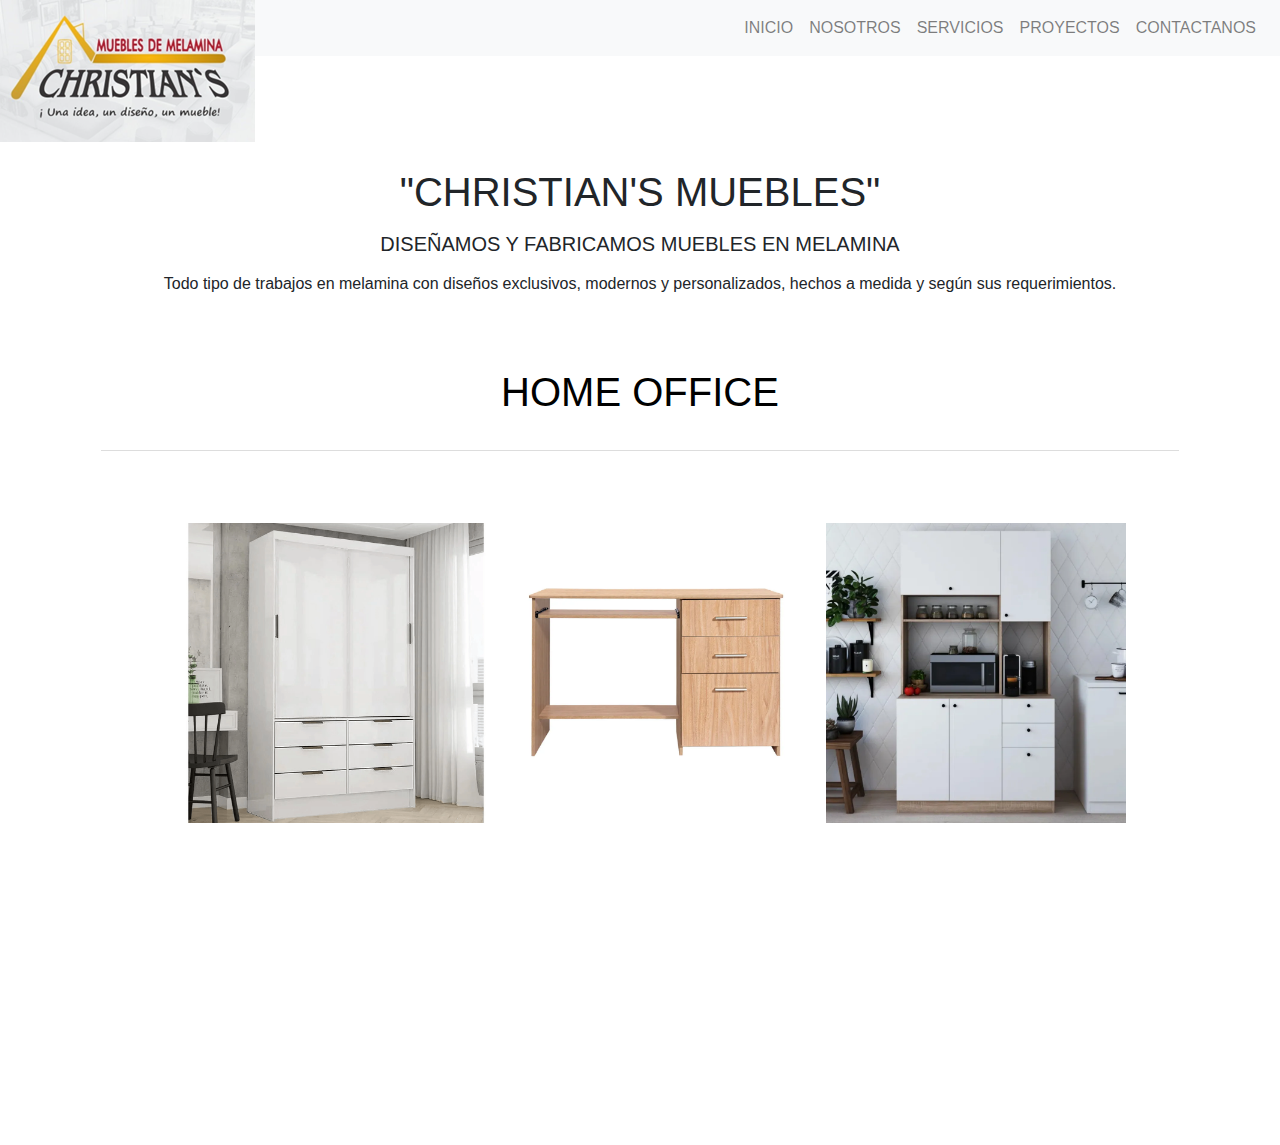
<file: homeofice.html>
<!DOCTYPE html>
<html lang="es">
<head>
    <meta charset="UTF-8">
    <meta name="viewport" content="width=device-width, initial-scale=1.0">
    <title>Christian's Muebles de Melamina</title>
    <link rel="stylesheet" href="https://maxcdn.bootstrapcdn.com/bootstrap/4.0.0/css/bootstrap.min.css">
    
    <link rel="stylesheet" href="estilos.css">
</head>
<body>
    <header>
        <div class="top-bar">
            <div class="row align-items-center">
                <div class="col-md-4 text-center text-md-left">
                <a href="index.html">
                    <img src="imagenes/logo.png" alt="Christian's Muebles de Melamina" class="img-fluid logo-img"></a>
                </div>
                <div class="col-md-8 text-center contact-info">
                <p style="color: white; font-weight: bold; ">FABRICACION DE DISEÑOS EN MELAMINA</p>
                    <p style="color: white; font-weight: bold; ">CELULAR: 998224145</p>
                    <p style="color: white; font-weight: bold; ">CORREO: MELAMINACRISTIAN@GMAIL.COM</p>
                </div>
            </div>
        </div>
        <nav class="navbar navbar-expand-lg navbar-light bg-light">
            <button class="navbar-toggler" type="button" data-toggle="collapse" data-target="#navbarNav" aria-controls="navbarNav" aria-expanded="false" aria-label="Toggle navigation">
                <span class="navbar-toggler-icon"></span>
            </button>
            <div class="collapse navbar-collapse" id="navbarNav">
                <ul class="navbar-nav ml-auto">
                    <li class="nav-item"><a class="nav-link" href="inicio1.html">INICIO</a></li>
                    <li class="nav-item"><a class="nav-link" href="nosotros.html">NOSOTROS</a></li>
                    <li class="nav-item"><a class="nav-link" href="servicios.html">SERVICIOS</a></li>
                    <li class="nav-item"><a class="nav-link" href="#">PROYECTOS</a></li>
                    <li class="nav-item"><a class="nav-link" href="contactanos.html">CONTACTANOS</a></li>
                </ul>
            </div>
        </nav>
    </header>
    <br>
            <br>
            <br>
            <br>
    <div class="hero">
        <div class="hero-text text-center">
            <p><h1>"CHRISTIAN'S MUEBLES"</h1></p> 
            <p><h5>DISEÑAMOS Y FABRICAMOS MUEBLES EN MELAMINA</h5></p>
            
            <p>Todo tipo de trabajos en melamina con diseños exclusivos, modernos y personalizados, hechos a medida y según sus requerimientos.</p>
        </div>
    </div>


    <style>
       
        .container {
            text-align: center;
        }
        .images {
            display: flex;
            flex-wrap: wrap; /* Permitir que las imágenes envuelvan a la siguiente línea */
            justify-content: center; /* Centrar imágenes */
            margin-top: 20px;
        }
        .images img {
            width: 100%;
            max-width: 300px; /* Limitar el tamaño máximo de las imágenes */
            height: auto;
            margin: 10px; /* Añadir margen alrededor de cada imagen */
            box-sizing: border-box;
        }
    </style>
</head>
<br>
<br>
<body>
    <div class="container">
        <!-- Título en el centro -->
        <h1><a class="nav-link"  href="inicio1.php" style="color: black;">HOME OFFICE</h1>
        <hr>
<br>
        <!-- Contenedor de las imágenes -->
        <div class="images">
            
        <a href="detalles.html">
    <img src="detalles/ropero1.jpg" alt="Home Office 2">
</a>
<a href="detalles2.html">
    <img src="detalles/muebleoficina1.png" alt="Home Office 2">
</a>
      
<a href="detalles3.html">
    <img src="detalles/repostero3.png" alt="Home Office 2">
</a>
     
          
        </div>
    </div>
</body>
</html>

    </div>
</div>
<div class= "container my-5">

    <footer class="footer ">
        <div class="container-responsive text-center">
            <div class="row">
                <div class="col-md-6 ">
                    <h5>Informes</h5>
                    <p>
                        Av. Humboldt, Alfonso Ugarte 3ra etapa Mz A Lote 3 Gregorio<br>
                        Albarracín Lanchipa, Tacna, Perú<br>
                        <p><i class="fas fa-phone-alt"></i> CEL: 998224145</p>
                        <p><i class="fas fa-phone-alt"></i> CEL: 998224145</p>
                        <p><i class="fas fa-envelope"></i> CORREO: MELAMINACRISTIAN@GMAIL.COM</p>
                    </p>
                </div>
                <div class="col-md-6 " >
                    <h5>Redes Sociales</h5>
                    <p>
                        Instagram: MueblesChristian<br><br>
                        WhatsApp: 923 711 418<br><br>
                        Facebook: Muebles Christian
                    </p>
                </div>
            </div>
        </div>
    </footer>
    
    


    <script src="https://code.jquery.com/jquery-3.2.1.slim.min.js"></script>
    <script src="https://cdnjs.cloudflare.com/ajax/libs/popper.js/1.11.0/umd/popper.min.js"></script>
    <script src="https://maxcdn.bootstrapcdn.com/bootstrap/4.0.0/js/bootstrap.min.js"></script>
</body>
</html>
</file>
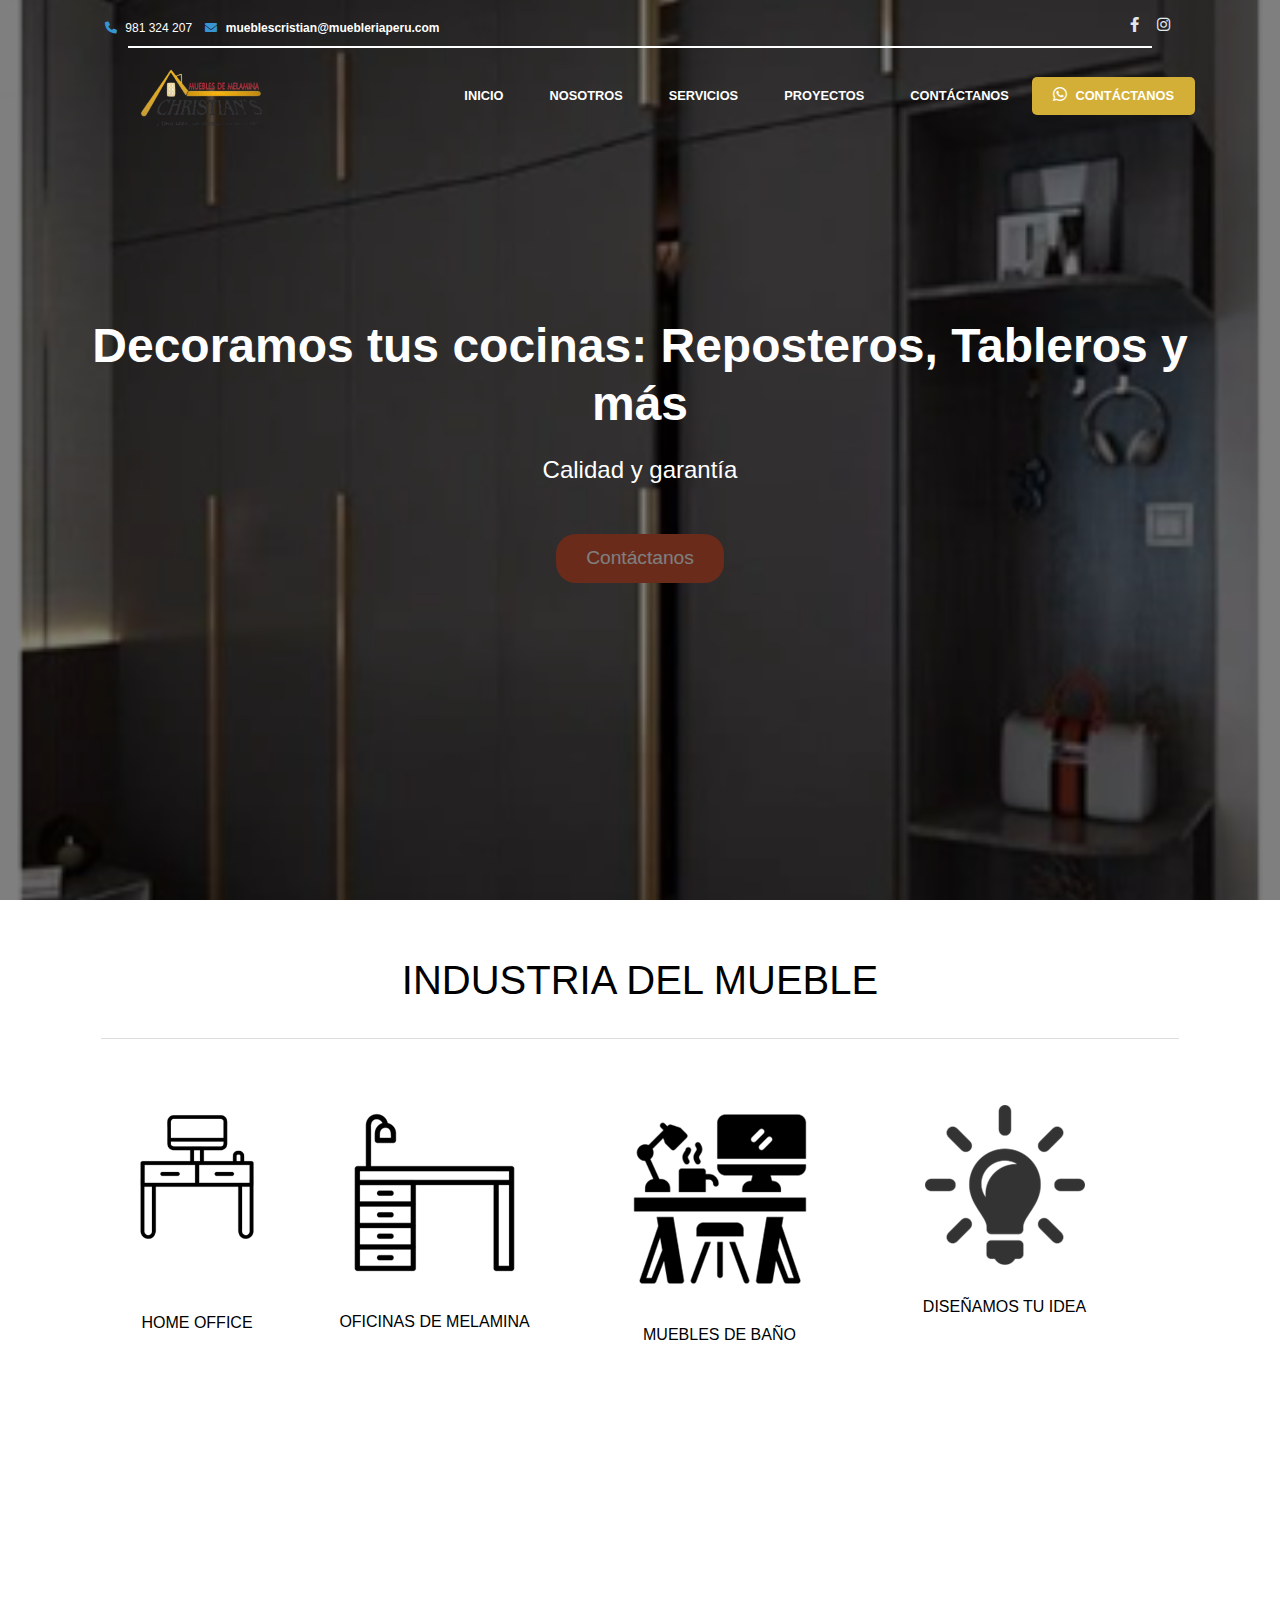
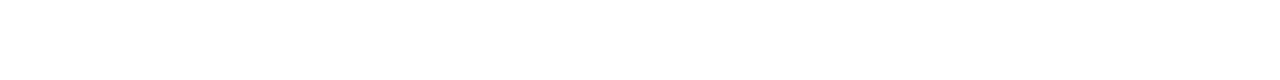
<file: inicio1.html>
<!DOCTYPE html>
<html lang="es">
<head>
    <meta charset="UTF-8">
    <meta name="viewport" content="width=device-width, initial-scale=1.0">
    <title>Decoración de Cocinas</title>
    <!-- Bootstrap CSS -->
    <link href="https://stackpath.bootstrapcdn.com/bootstrap/4.5.2/css/bootstrap.min.css" rel="stylesheet">
    
    <!-- Font Awesome for icons -->
    <link rel="stylesheet" href="https://cdnjs.cloudflare.com/ajax/libs/font-awesome/6.0.0-beta3/css/all.min.css">
    <link rel="stylesheet" href="estilos.css">
       
    
</head>

<body>

    <!-- Barra Superior -->
    <div class="top-bar">
        <div class="container">
            <div class="contact-info">
                <div>
                    <br>
                    <span><i class="fas fa-phone"></i> 981 324 207</span>
                    <a href="mailto:maycoltorres@marmolygranitoariana.com"><i class="fas fa-envelope"></i><strong> mueblescristian@muebleriaperu.com</strong></a>
                </div>
                <div>
                    <a href="#"><i class="fab fa-facebook-f"></i></a>
                    <a href="#"><i class="fab fa-instagram"></i></a>
                </div>
            </div>
        </div>
    </div>

    <!-- Menú de Navegación -->
    <nav class="navbar navbar-expand-lg navbar-custom" style="margin-top: 40px;">
        <div class="container">
            <a class="navbar-brand" href="index.html">
                <br>
                <img src="imagenes/logosinfondo.png" alt="Logo"> <!-- Reemplaza con el logo correspondiente -->
            </a>
            <button id="menu-toggle" class="navbar-toggler" type="button" data-toggle="collapse" data-target="#navbarNav"
            aria-controls="navbarNav" aria-expanded="false" aria-label="Toggle navigation">
        <i class="fas fa-bars"></i>
    </button>
    
            <div class="collapse navbar-collapse" id="navbarNav">
                <ul class="navbar-nav ml-auto">
                    <li class="nav-item active">
                        <a class="nav-link" href="inicio1.html">Inicio</a>
                    </li>
                    <li class="nav-item">
                        <a class="nav-link" href="nosotros.html">Nosotros</a>
                    </li>
                    <li class="nav-item">
                        <a class="nav-link" href="servicios.html">Servicios</a>
                    </li>
                    <li class="nav-item">
                        <a class="nav-link" href="proyectos">Proyectos</a>
                    </li>
                    <li class="nav-item">
                        <a class="nav-link" href="contactanos.html">Contáctanos</a>
                    </li>
                </ul>
                <a href="#contactanos" class="btn btn-contact btn-contact-small">
                    <i class="fab fa-whatsapp icon-whatsapp"></i> Contáctanos
                </a>
            </div>
        </div>
    </nav>

    <!-- Encabezado -->
    <div class="header-content">
        <div class="container">
            <h1>Decoramos tus cocinas: Reposteros, Tableros y más</h1>
            <p>Calidad y garantía</p>
            <a href="#contactanos" class="btn btn-custom">Contáctanos</a>
        </div>
    </div>

    <script src="https://code.jquery.com/jquery-3.6.0.min.js"></script>
    <script>
        $(document).ready(function(){
            // Aplica el color cuando el ítem del menú es tocado o cliqueado
            $('.navbar-nav .nav-item .nav-link').on('touchstart mouseenter', function(){
                $(this).css('color', '#ff6347'); // Cambia #ff6347 por el color que desees
            });
            
            // Opcional: Restablece el color cuando el ítem ya no está siendo tocado
            $('.navbar-nav .nav-item .nav-link').on('touchend mouseleave', function(){
                $(this).css('color', '#ffffff'); // Cambia #ffffff por el color original
            });
        });
    </script>

               

<style>
.header-content {
    background-image: url('imagenes/ropero1.png'); /* Reemplaza con la URL de la imagen de fondo */
  
}

.block {
    width: 100%;
    padding: 50px 20px;
    box-sizing: border-box;
    
}

#section1 {
    background-color: #999999;
}

#section2 {
    color: white;
    background: 
        /* Gradiente que crea una superposición semi-transparente */
        linear-gradient(rgba(0, 0, 0, 0.4), rgba(59, 60, 61, 0.8)), 
        url('fotos/fondos1.png'); /* Imagen de fondo */
    height: 400px; /* Ajusta este valor según necesites */
    align-items: center; /* Centra verticalmente */
    text-align: center; 
    
 
    

}


#section3 {
    background-color: #999999;
}

h2 {
    margin-top: 0;
    text-align: center;
}

p {
    text-align: center;
}

</style>

   
    <style>
/* Reset de márgenes y padding para consistencia entre navegadores */
* {
    margin: 0;
    padding: 0;
    box-sizing: border-box;
}



/* Sección de características */
.features-section {
    display: flex;
  
    justify-content: space-between;
    align-items: center;
    padding: 40px 20px;
    max-width: 1200px;
    margin: 0 auto;
    gap: 20px;
}
.features-container {
    
    background-size: cover; /* Hace que la imagen cubra todo el fondo */
    background-position: center; /* Centra la imagen en el fondo */
    padding: 60px 20px; /* Espaciado superior e inferior */
    color: #fff; /* Cambia el color del texto a blanco para mejor visibilidad */
}
.feature-box {
    background-color: #fff;
    border: 1px solid #e0e0e0;
    border-radius: 10px;
    padding: 20px;
    width: 22%; /* Ancho de cada caja para que entren 4 en una fila */
    text-align: center;
    transition: all 0.3s ease;
    height: 250px; /* Altura fija para mantener uniformidad entre las cajas */
    display: flex;
    flex-direction: column;
    justify-content: space-between;
}

.feature-box:hover {
    border-color: #ffaf00; /* Color dorado en el borde al pasar el mouse */
}

.icon img {
    width: 50px;
    height: 50px;
    margin-bottom: 10px;
}

h3 {
    font-size: 20px;
    margin-bottom: 10px;
}

p {
    font-size: 16px;
    
    flex-grow: 1;
}

/* Responsive Design */

/* Ajustes para pantallas medianas (tabletas y dispositivos de tamaño similar) */
@media (max-width: 768px) {
    .features-section {
        flex-wrap: wrap; /* Permite que las cajas se muevan a la siguiente línea si no hay espacio */
    }

    .feature-box {
        width: 45%; /* Ancho del 45% para que entren dos cajas por fila */
        margin-bottom: 20px; /* Espacio entre filas */
    }
}

/* Ajustes para pantallas pequeñas (teléfonos móviles y dispositivos de tamaño similar) */
@media (max-width: 480px) {
    .feature-box {
        width: 100%; /* Ancho del 100% para que cada caja ocupe toda la fila */
    }

    .icon img {
        width: 40px; /* Reducir el tamaño del icono */
        height: 40px;
    }

    h3 {
        font-size: 18px; /* Reducir el tamaño de la fuente del título */
    }

    p {
        font-size: 14px; /* Reducir el tamaño de la fuente del texto */
    }
   



}

</style>
<br>
<br>
          
            <div class="container content text-center">
                   <h1><a class="nav-link"  href="index.html" style="color: black;">INDUSTRIA DEL MUEBLE</h1>
                   <HR>
                   
                   <br>
                   <br>
                   <div class="row ">
                       <div class="col-md-2 ">
                           
                           <img src="imagenes/homieoffice.png" alt="Home Office" class="img-fluid" />
                           <br>
                           <br>
                           
                           <h2>
               <p><a class="nav-link" href="homeofice.html" style="color: black;">HOME OFFICE</a></p>
           </h2>
                           
                       </div>
                       <div class="col-md-3">
                           <img src="imagenes/oficinaenmelamine.png" alt="Oficinas en Melamina" class="img-fluid" />
                           <br>
                           <br>
                           
                           <h2>
               <p><a class="nav-link" href="oficinamelamina.html" style="color: black;">OFICINAS DE MELAMINA</a></p>
           </h2>
                       </div>
                       <div class="col-md-3">
                           <img src="imagenes/oficinamoderna.png" alt="Oficinas Modernas" class="img-fluid" />
                           <br>
                           <br>
                           <h2>
               <p><a class="nav-link" href="banios.html" style="color: black;">MUEBLES DE BAÑO</a></p>
           </h2>
                       </div>
                       <div class="col-md-3">
                           <img src="imagenes/ideas.png" alt="Diseñamos tu Idea" class="img-fluid" />
                           <br>
                           <br>
           
                           <h2> <p><a class="nav-link"  style="color: black; "> DISEÑAMOS TU IDEA </p></a> </h2>
                       </div>
                   </div>  
        
            
  


<div class="container my-5">

    <footer class="footer">
        <div class="container-responsive  text-center">
            <div class="row">
                <div class="col-md-6 ">
                    <h5>Informes</h5>
                    <p>
                        Av. Humboldt, Alfonso Ugarte 3ra etapa Mz A Lote 3 Gregorio<br>
                        Albarracín Lanchipa, Tacna, Perú<br>
                        <p><i class="fas fa-phone-alt"></i> CEL: 998224145</p>
                        <p><i class="fas fa-phone-alt"></i> CEL: 998224145</p>
                        <p><i class="fas fa-envelope"></i> CORREO: MELAMINACRISTIAN@GMAIL.COM</p>
                    </p>
                </div>
                <div class="col-md-6 " >
                    <h5>Redes Sociales</h5>
                    <p>
                        Instagram: MueblesChristian<br><br>
                        WhatsApp: 923 711 418<br><br>
                        Facebook: Muebles Christian
                    </p>
                </div>
            </div>
        </div>
    </footer>
    
    



    <script src="https://cdnjs.cloudflare.com/ajax/libs/popper.js/1.11.0/umd/popper.min.js"></script>
    <script src="https://maxcdn.bootstrapcdn.com/bootstrap/4.0.0/js/bootstrap.min.js"></script>
   
</body>
</html>
</file>
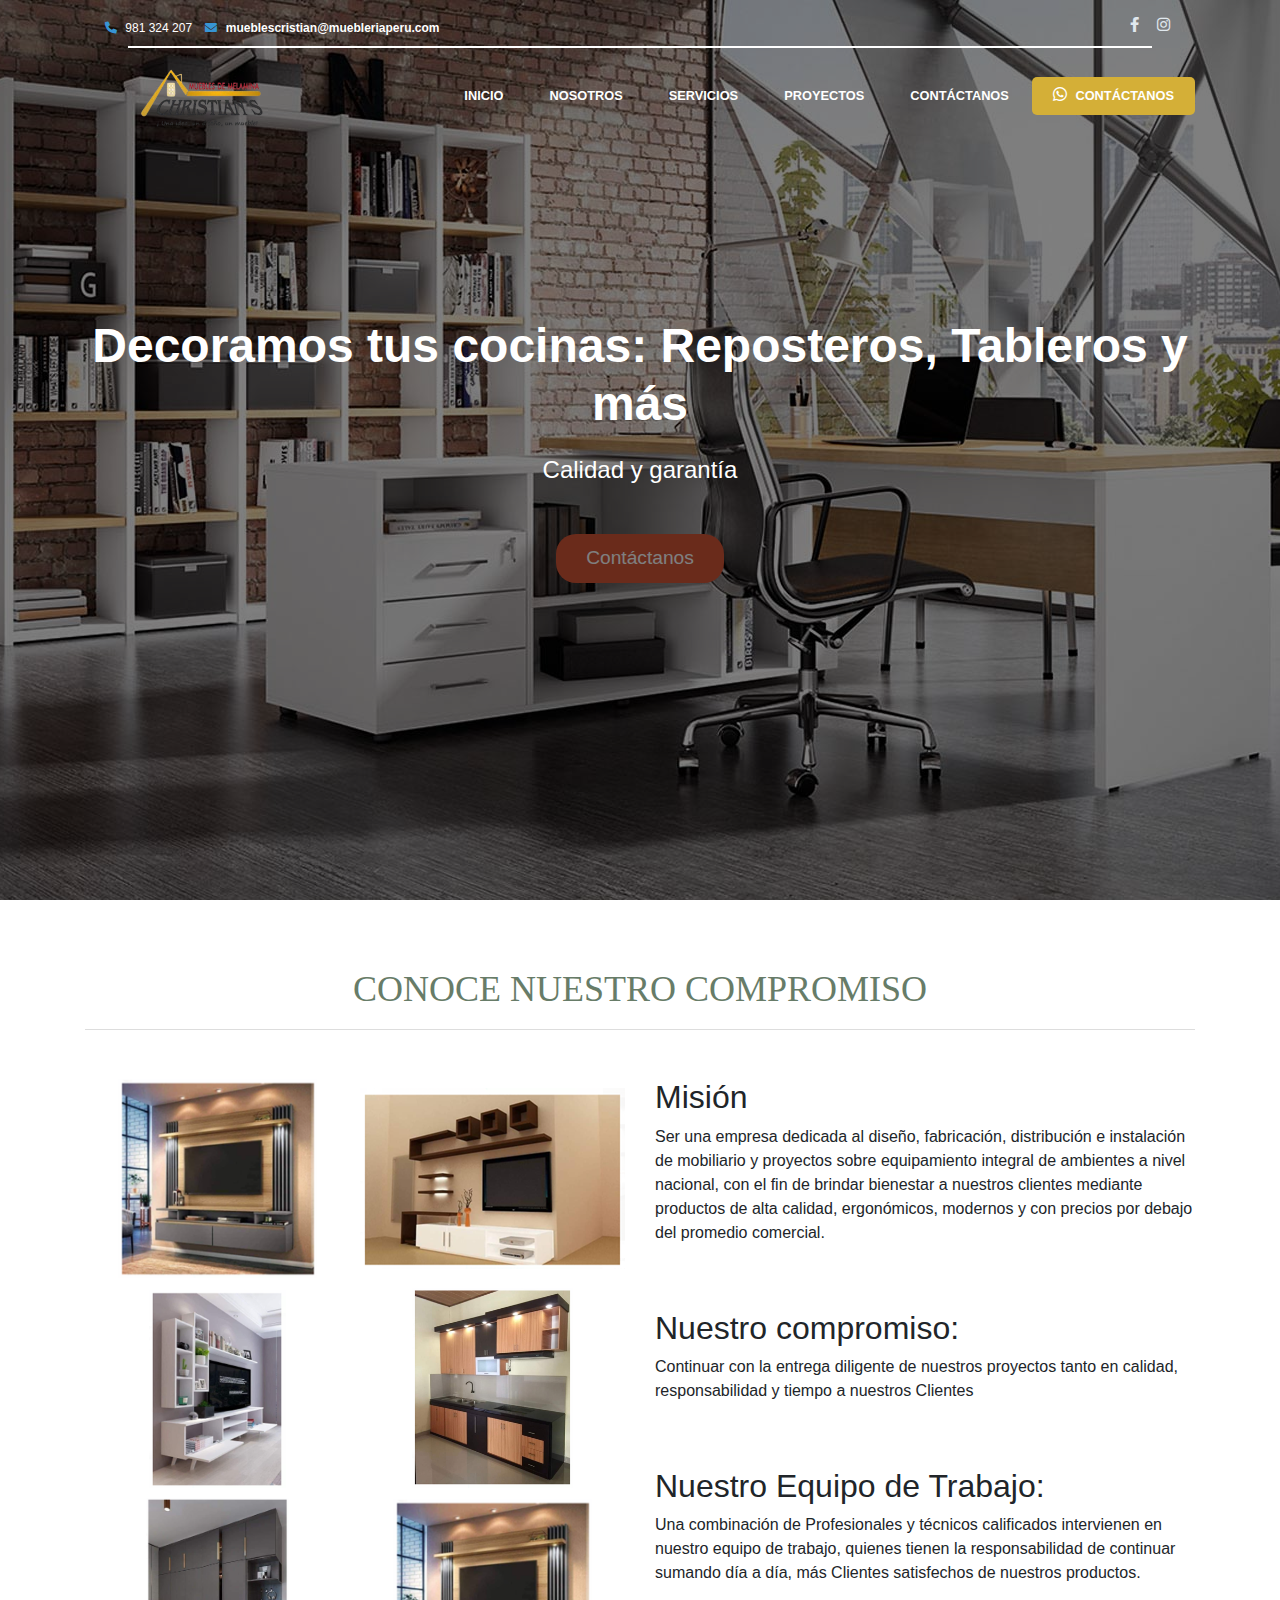
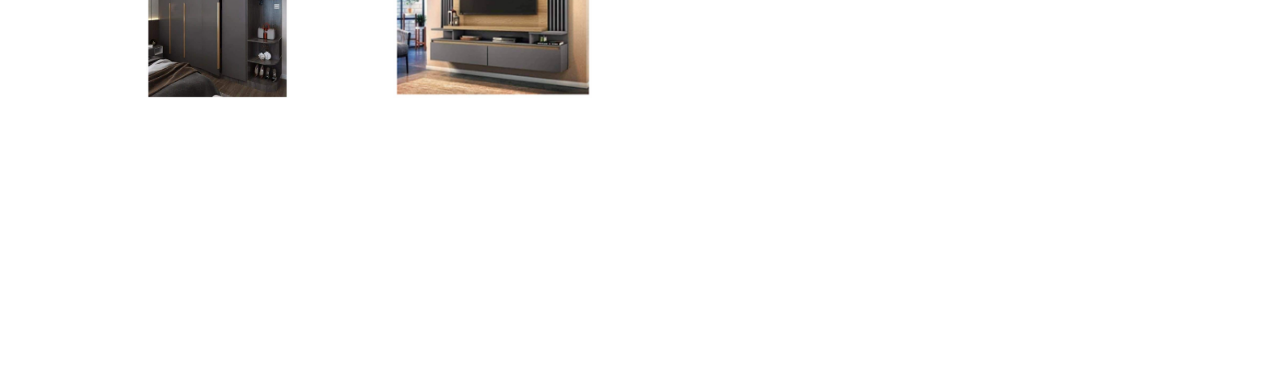
<file: nosotros.html>
<!DOCTYPE html>
<html lang="es">
<head>
    <meta charset="UTF-8">
    <meta name="viewport" content="width=device-width, initial-scale=1.0">
    <title>Decoración de Cocinas</title>
    <!-- Bootstrap CSS -->
    <link href="https://stackpath.bootstrapcdn.com/bootstrap/4.5.2/css/bootstrap.min.css" rel="stylesheet">
    
    <!-- Font Awesome for icons -->
    <link rel="stylesheet" href="https://cdnjs.cloudflare.com/ajax/libs/font-awesome/6.0.0-beta3/css/all.min.css">
    <link rel="stylesheet" href="estilos.css">
       
    
</head>

<body>

    <!-- Barra Superior -->
    <div class="top-bar">
        <div class="container">
            <div class="contact-info">
                <div>
                    <br>
                    <span><i class="fas fa-phone"></i> 981 324 207</span>
                    <a href="mailto:maycoltorres@marmolygranitoariana.com"><i class="fas fa-envelope"></i><strong> mueblescristian@muebleriaperu.com</strong></a>
                </div>
                <div>
                    <a href="#"><i class="fab fa-facebook-f"></i></a>
                    <a href="#"><i class="fab fa-instagram"></i></a>
                </div>
            </div>
        </div>
    </div>

    <!-- Menú de Navegación -->
    <nav class="navbar navbar-expand-lg navbar-custom" style="margin-top: 40px;">
        <div class="container">
            <a class="navbar-brand" href="index.html">
                <br>
                <img src="imagenes/logosinfondo.png" alt="Logo"> <!-- Reemplaza con el logo correspondiente -->
            </a>
            <button id="menu-toggle" class="navbar-toggler" type="button" data-toggle="collapse" data-target="#navbarNav"
            aria-controls="navbarNav" aria-expanded="false" aria-label="Toggle navigation">
        <i class="fas fa-bars"></i>
    </button>
    
            <div class="collapse navbar-collapse" id="navbarNav">
                <ul class="navbar-nav ml-auto">
                    <li class="nav-item active">
                        <a class="nav-link" href="inicio1.html">Inicio</a>
                    </li>
                    <li class="nav-item">
                        <a class="nav-link" href="nosotros.html">Nosotros</a>
                    </li>
                    <li class="nav-item">
                        <a class="nav-link" href="servicios.html">Servicios</a>
                    </li>
                    <li class="nav-item">
                        <a class="nav-link" href="proyectos.html">Proyectos</a>
                    </li>
                    <li class="nav-item">
                        <a class="nav-link" href="contactanos.html">Contáctanos</a>
                    </li>
                </ul>
                <a href="#contactanos" class="btn btn-contact btn-contact-small">
                    <i class="fab fa-whatsapp icon-whatsapp"></i> Contáctanos
                </a>
            </div>
        </div>
    </nav>

    <!-- Encabezado -->
    <div class="header-content">
        <div class="container">
            <h1>Decoramos tus cocinas: Reposteros, Tableros y más</h1>
            <p>Calidad y garantía</p>
            <a href="#contactanos" class="btn btn-custom">Contáctanos</a>
        </div>
    </div>

    <script src="https://code.jquery.com/jquery-3.6.0.min.js"></script>
    <script>
        $(document).ready(function(){
            // Aplica el color cuando el ítem del menú es tocado o cliqueado
            $('.navbar-nav .nav-item .nav-link').on('touchstart mouseenter', function(){
                $(this).css('color', '#ff6347'); // Cambia #ff6347 por el color que desees
            });
            
            // Opcional: Restablece el color cuando el ítem ya no está siendo tocado
            $('.navbar-nav .nav-item .nav-link').on('touchend mouseleave', function(){
                $(this).css('color', '#ffffff'); // Cambia #ffffff por el color original
            });
        });
    </script>

<style>
.header-content {
    background-image: url('fotos/fondos2.png'); /* Reemplaza con la URL de la imagen de fondo */
  
}

.block {
    width: 100%;
    padding: 50px 20px;
    box-sizing: border-box;
    
}


   
/* Reset de márgenes y padding para consistencia entre navegadores */
* {
    margin: 0;
    padding: 0;
    box-sizing: border-box;
}



/* Sección de características */
.features-section {
    display: flex;
  
    justify-content: space-between;
    align-items: center;
    padding: 40px 20px;
    max-width: 1200px;
    margin: 0 auto;
    gap: 20px;
}
.features-container {
    
    background-size: cover; /* Hace que la imagen cubra todo el fondo */
    background-position: center; /* Centra la imagen en el fondo */
    padding: 60px 20px; /* Espaciado superior e inferior */
    color: #fff; /* Cambia el color del texto a blanco para mejor visibilidad */
}
.feature-box {
    background-color: #fff;
    border: 1px solid #e0e0e0;
    border-radius: 10px;
    padding: 20px;
    width: 22%; /* Ancho de cada caja para que entren 4 en una fila */
    text-align: center;
    transition: all 0.3s ease;
    height: 250px; /* Altura fija para mantener uniformidad entre las cajas */
    display: flex;
    flex-direction: column;
    justify-content: space-between;
}

.feature-box:hover {
    border-color: #ffaf00; /* Color dorado en el borde al pasar el mouse */
}

.icon img {
    width: 50px;
    height: 50px;
    margin-bottom: 10px;
}

h3 {
    font-size: 20px;
    margin-bottom: 10px;
}

p {
    font-size: 16px;
    
    flex-grow: 1;
}

/* Responsive Design */

/* Ajustes para pantallas medianas (tabletas y dispositivos de tamaño similar) */
@media (max-width: 768px) {
    .features-section {
        flex-wrap: wrap; /* Permite que las cajas se muevan a la siguiente línea si no hay espacio */
    }

    .feature-box {
        width: 45%; /* Ancho del 45% para que entren dos cajas por fila */
        margin-bottom: 20px; /* Espacio entre filas */
    }
}

/* Ajustes para pantallas pequeñas (teléfonos móviles y dispositivos de tamaño similar) */
@media (max-width: 480px) {
    .feature-box {
        width: 100%; /* Ancho del 100% para que cada caja ocupe toda la fila */
    }

    .icon img {
        width: 40px; /* Reducir el tamaño del icono */
        height: 40px;
    }

    h3 {
        font-size: 18px; /* Reducir el tamaño de la fuente del título */
    }

    p {
        font-size: 14px; /* Reducir el tamaño de la fuente del texto */
    }
 
}

</style>
<br>
<br>
<div class="container content text-center">
    <h1 id="compromiso-title">
        <a id="compromiso-link" href="index.html">CONOCE NUESTRO COMPROMISO</a>
    </h1>
    <hr id="compromiso-line">
</div>



<div class="container my-5">
        <div class="row">
            <style>
                 .images img {
            width: 100%;
            height: 200px; /* Ajusta esta altura según tus necesidades */
            object-fit: contain; /* Esto asegura que la imagen cubra el contenedor sin distorsionarse */
        }
        .images {
            display: grid;
            grid-template-columns: repeat(2, 1fr); /* Cambia a 2 columnas */
            grid-gap: 10px;
        }
                </style>
            <div class="col-md-6">
                <div class="images">
                    <img src="imagenes/foto1.png" alt="Mobiliario 1">
                    <img src="imagenes/foto2.png" alt="Mobiliario 2">
                    <img src="imagenes/foto3.png" alt="Mobiliario 3">
                    <img src="imagenes/repostero1.png" alt="Mobiliario 4">
                    <img src="imagenes/ropero1.png" alt="Mobiliario 5">
                    <img src="imagenes/foto1.png" alt="Mobiliario 6">
                </div>
            </div>
     
          
           
            <div class="col-md-6 text-content">
                <h2>Misión</h2>
                <p>Ser una empresa dedicada al diseño, fabricación, distribución
                     e instalación de mobiliario y proyectos sobre 
                     equipamiento integral de ambientes a nivel nacional, 
                     con el fin de brindar bienestar a nuestros clientes 
                     mediante productos de alta calidad, ergonómicos, modernos
                      y con precios por debajo del promedio comercial.</p>
                      <br>
                      <br>
                <h2>Nuestro compromiso:</h2>
                <p>Continuar con la entrega diligente de nuestros
                     proyectos tanto en calidad, responsabilidad y tiempo a nuestros Clientes</p><br>
                     <br>
                <h2>Nuestro Equipo de Trabajo:</h2>
                
                <p>Una combinación de Profesionales y técnicos calificados intervienen en nuestro equipo de trabajo, quienes tienen la responsabilidad de continuar sumando día a día, más Clientes satisfechos de nuestros productos.</p>
            </div>
        </div>
  <br>
<div class="container-my5">
    <footer class="footer ">
        <div class="container-responsive text-center">
            <div class="row">
                <div class="col-md-6 ">
                    <h5>Informes</h5>
                    <p>
                        Av. Humboldt, Alfonso Ugarte 3ra etapa Mz A Lote 3 Gregorio<br>
                        Albarracín Lanchipa, Tacna, Perú<br>
                        <p><i class="fas fa-phone-alt"></i> CEL: 998224145</p>
                        <p><i class="fas fa-phone-alt"></i> CEL: 998224145</p>
                        <p><i class="fas fa-envelope"></i> CORREO: MELAMINACRISTIAN@GMAIL.COM</p>
                    </p>
                </div>
                <div class="col-md-6 " >
                    <h5>Redes Sociales</h5>
                    <p>
                        Instagram: MueblesChristian<br><br>
                        WhatsApp: 923 711 418<br><br>
                        Facebook: Muebles Christian
                    </p>
                </div>
            </div>
        </div>
    </div>
</div>
    </footer>




    <script src="https://code.jquery.com/jquery-3.2.1.slim.min.js"></script>
    <script src="https://cdnjs.cloudflare.com/ajax/libs/popper.js/1.11.0/umd/popper.min.js"></script>
    <script src="https://maxcdn.bootstrapcdn.com/bootstrap/4.0.0/js/bootstrap.min.js"></script>
    
    </body>
</html>
</file>
<file: estilos.css>
body {
    font-family: Arial, sans-serif;
    margin: 0;
    padding: 0;
}

/* Estilos para la barra superior */
.top-bar {
    z-index: 1000;
    color: white;
    font-size: 0.9rem;
    position: absolute;
    width: 100%;
    z-index: 2;
    top: 0;
    font-size: 12px; /* Tamaño más pequeño del texto */
}
.top-bar::after {
    content: "";
    display: block;

    position: absolute;
    bottom: -10px; /* Ajusta la posición vertical de la línea */
    left: 10%; /* Ajusta la distancia desde el borde izquierdo */
    right: 10%; /* Ajusta la distancia desde el borde derecho */
    height: 2px; /* Grosor de la línea */
    background-color: white; /* Color de la línea */
}
.top-bar .contact-info {
    display: flex;
    justify-content: space-between;
    align-items: center;
    padding: 1px 20px;
    flex-wrap: wrap; /* Permite que los elementos se acomoden en varias líneas en pantallas pequeñas */
}

.top-bar .contact-info a {
    color: white;
    text-decoration: none;
    margin-left: 10px;
    
    
}

.top-bar .contact-info i {
    color: #3795d4;
    margin-right: 5px;
}
.top-bar .contact-info a .fab {
    color: #e0e8ee; /* Esto hará que los íconos de Facebook e Instagram estén en blanco */
    font-size: 15px;
    vertical-align: middle; /* Ajusta la alineación vertical */
    margin-top: 10px; /* Ajusta el margen superior si es necesario */
}
/* Estilos para el menú de navegación */
.navbar-custom {

    background-color: transparent;
    border-bottom: 0;
    position: absolute;
    width: 100%;
    z-index: 2;
    top: -2px; 
    font-size: 0.8rem; /* Ajusta este valor para cambiar el tamaño de la fuente global */
}


/* Ajustes para el menú de navegación en pantallas pequeñas */



@media (max-width: 768px) {
.navbar-custom {
margin-top: 100px; /* Ajusta el espacio superior para el menú en pantallas pequeñas */
}

.navbar-custom .navbar-brand {
margin-top: 30px; /* Ajusta el margen superior del logo en pantallas pequeñas */
}
}

@media (max-width: 768px) {
.navbar-toggler {
border: none !important; /* Elimina el borde del botón */
box-shadow: none !important; /* Elimina la sombra del botón */
}

.navbar-toggler:focus, 
.navbar-toggler:active {
outline: none !important; /* Elimina el borde de enfoque */
box-shadow: none !important; /* Asegura que no haya sombra aplicada */
}

.navbar-toggler-icon {
background-color: transparent !important; /* Asegura que el fondo del ícono sea transparente */
}


}

/* Estilo para el menú de navegación en dispositivos móviles */
/* Estilo para el menú de navegación en dispositivos móviles */
@media (max-width: 768px) {
    .navbar-nav .nav-item .nav-link {
        color: white; /* Color de texto predeterminado en modo responsive */
        transition: color 0.3s ease; /* Transición suave para el cambio de color */
    }

    .navbar-nav .nav-item .nav-link:hover {
        color: #f8f9fa; /* Color de texto al pasar el mouse en modo responsive */
        background-color: #1a4ae6; /* Fondo de color al pasar el mouse en modo responsive */
        border-radius: 0.25rem; /* Radio de borde opcional en modo responsive */
    }

    .navbar-nav .nav-item .nav-link.active {
        color: #007bff; /* Color de texto para el elemento activo en modo responsive */
        background-color: transparent; /* Fondo transparente para el elemento activo en modo responsive */
    }
}




.navbar-toggler-icon {
width: 25px;
height: 3px;
background-color: white;
display: block;
position: relative;
margin-top: 20px; 
}

.navbar-toggler-icon::before,
.navbar-toggler-icon::after {
content: '';
width: 25px;
height: 5px;
background-color: white;
display: block;
position: absolute;
left: 0;
transition: all 0.5s ease;
}

.navbar-toggler-icon::before {
top: -8px;
}

.navbar-toggler-icon::after {
top: 8px;
}


/* Cambia la animación cuando se hace clic */




.navbar-custom .navbar-brand img {
    height: 80px;
    margin-left: 50px;
    margin-top: -20px; 
 
}

.navbar-custom .navbar-nav .nav-link {
    color: white;
    font-weight: bold;
    text-transform: uppercase;
    margin: 0 15px;
}

.navbar-custom .navbar-nav .nav-link:hover {
    color: #d4af37;
}

.navbar-custom .btn-contact {
    background-color: #d4af37;
    color: white;
    padding: 8px 20px;
    border-radius: 5px; /* Rectangular */
    text-transform: uppercase;
    font-weight: bold;
    font-size: 0.8rem;
}

.navbar-custom .btn-contact:hover {
    background-color: #30b37c; /* Color de fondo cuando se pasa el mouse */
}

/* Estilos para el encabezado */
.header-content {
    background-image: url('fotos/fondos6.png'); /* Reemplaza con la URL de la imagen de fondo */
    background-size: cover;
    background-position: center;
    height: 100vh;
    display: flex;
    align-items: center;
    justify-content: center;
    text-align: center;
    color: white;
    position: relative;
    padding: 20px; /* Espacio alrededor del contenido para pantallas pequeñas */
}

.header-content::before {
    content: "";
    position: absolute;
    top: 0;
    left: 0;
    right: 0;
    bottom: 0;
    background-color: rgba(0, 0, 0, 0.5); /* Oscurece la imagen de fondo */
}

.header-content h1 {
    font-size: 3rem;
    font-weight: bold;
    z-index: 2  ;
    position: relative; 
}

.header-content p {
    font-size: 1.5rem;
    margin-top: 20px;
    z-index: 1;
    position: relative; 
}

.header-content .btn-custom {
    background-color: #d45637;
    color: white;
    padding: 10px 30px;
    font-size: 1.2rem;
    margin-top: 30px;
    border-radius: 20px;
    border: none;
    z-index: 1;
}

.header-content .btn-custom:hover {
    background-color: #30b39d;
}

.icon-whatsapp {
    font-size: 1rem; /* Ajusta este valor según el tamaño deseado */
    margin-right: 5px; /* Ajusta el espacio entre el ícono y el texto si es necesario */
}





/* Estilos para la sección de proyectos */
.projects {
    display: flex;
    flex-wrap: wrap;
    justify-content: space-around;
}

.project {
    margin: 15px;
}


.project img, .card-img-top-custom {
    max-width: 100%; /* Asegúrate de que no excedan el ancho del contenedor */
    height: auto;
}
/* Estilos para el footer */
footer.footer {
    color: white !important; /* Color de la letra */
    
    text-align: center;
   
}
    

.parrafo p {
    margin: 0;
    margin-right: 10px; /* espacio entre el texto y el icono */
}

.parrafo {
    display: flex;
 
    padding: 10px;
}

.responsive-img {
    width: 100%;
    height: auto;
    max-width: 100%;
}

.projects {
    margin-bottom: 0;
    padding-bottom: 0;
}



footer.footer {
    margin-bottom: 0;
    padding-bottom: 0;
}



/* botones  */

#btn-aplicar-cupon {
    background-color: #1fb150; /* Cambia el color de fondo */
    color: #fff; /* Cambia el color del texto */
    padding: 12px 24px; /* Ajusta el padding */
    font-size: 16px; /* Ajusta el tamaño de la fuente */
    border-radius: 5px; /* Añade bordes redondeados */
   
}

#btn-aplicar-cupon:hover {
    background-color: #e68a00; /* Cambia el color de fondo al pasar el mouse */
}
@media (max-width: 768px) {
    #btn-aplicar-cupon {
        width: 50%; /* Hacer que el botón ocupe todo el ancho disponible */
        padding: 10px; /* Reducir el padding */
        font-size: 14px; /* Reducir el tamaño de la fuente */
    }
}

@media (max-width: 480px) {
    #btn-aplicar-cupon {
        
        padding: 8px;
        font-size: 12px; /* Reducir aún más el tamaño de la fuente */
    }
}

#btn-aplicar-cupon2 {
    background-color: #1fb150; /* Cambia el color de fondo */
    color: #fff; /* Cambia el color del texto */
    padding: 12px 10px; /* Ajusta el padding */
  
    border-radius: 5px; /* Añade bordes redondeados */
   
}

/* estilos de la seccion de nuestros beneficios */

.beneficios {
    display: flex;
    justify-content: center;
    padding: 40px 0;
    background-color: #ffffff;
}

.contenido {
    display: flex;
    max-width: 1200px;
    width: 100%;
    align-items: center;
}

.texto {
    flex: 1;
    padding-right: 40px;
}

.titulo {
    color: #f5a623; /* Color naranja */
    font-size: 40px;
    font-weight: normal;
    margin-bottom: 20px;
}

#subtitulo-beneficios {
    color: #333;
    font-size: 40px;
    font-weight: bold;
    margin-bottom: 30px;
    margin-top: 0;
}

.lista-beneficios {
    list-style: none;
    padding: 0;
}

.lista-beneficios li {
    font-size: 16px;
    color: #2d3031;
    margin-bottom: 20px;
    display: flex;
    align-items: center;
    position: relative;
    padding-left: 30px; /* Espacio para el icono */
}

.lista-beneficios i {
    color: rgb(67, 166, 206); /* Cambia este valor al color que prefieras */
    margin-right: 10px;
}

hr {
    border: none;
    border-top: 1px solid #ddd;
    margin: 10px 0;
    width: 100%;
}

.imagen {
    flex: 0.7;
}

.imagen img {
    width: 100%;
    height: auto;
    object-fit: cover;
}

/* Media Queries para hacer el diseño responsive */
@media (max-width: 1024px) {
    .contenido {
        flex-direction: column;
        align-items: flex-start;
        text-align: center;
    }
    
    .texto {
        padding-right: 0;
        padding-bottom: 20px; /* Espacio adicional en la parte inferior */
    }
    
    .titulo {
        font-size: 30px; /* Tamaño de fuente más pequeño para pantallas más pequeñas */
    }
    
    .subtitulo {
        font-size: 36px; /* Tamaño de fuente más pequeño para pantallas más pequeñas */
        margin-bottom: 20px;
    }
    
    .imagen {
        flex: 1;
        margin-top: 20px; /* Espacio adicional en la parte superior para la imagen */
    }
}

@media (max-width: 768px) {
    .titulo {
        font-size: 24px; /* Tamaño de fuente aún más pequeño */
    }
    
    .subtitulo {
        font-size: 28px; /* Tamaño de fuente aún más pequeño */
        margin-bottom: 15px;
    }
    
    .lista-beneficios li {
        font-size: 16px; /* Tamaño de fuente más pequeño para pantallas pequeñas */
        padding-left: 20px; /* Espacio reducido para el icono */
    }
    
    .imagen {
        flex: 1;
        margin-top: 15px; /* Espacio adicional en la parte superior para la imagen */
    }
}

@media (max-width: 480px) {
    .titulo {
        font-size: 20px; /* Tamaño de fuente más pequeño */
    }
    
    .subtitulo {
        font-size: 24px; /* Tamaño de fuente más pequeño */
        margin-bottom: 10px;
    }
    
    .lista-beneficios li {
        font-size: 14px; /* Tamaño de fuente más pequeño */
        padding-left: 15px; /* Espacio reducido para el icono */
    }
    
    .imagen {
        flex: 1;
        margin-top: 10px; /* Espacio adicional en la parte superior para la imagen */
    }
}


#botoninicio
{
background-color: rgb(84, 202, 192);
border-radius: 5px;



}


/* MAS BOTONES  */


#menu-toggle .fas.fa-bars {
    color: white; /* Cambia #ff6347 por el color que desees */
    font-size: 25px; /* Opcional: Cambia el tamaño del ícono si es necesario */
}




/* ESTO ES PARA LA PAGINA DE NOSOTROS EL TITULO */



/* Estilos para el encabezado h1 con un ID único */
#compromiso-title {
    font-family: 'Georgia', serif; /* Cambia la fuente */
    font-size: 36px;
    text-align: center;  /* Centra el texto */
    margin-top: 20px;
    margin-bottom: 10px;
    color: #677c68; /* Color verde para el texto */
}

/* Estilos para el enlace dentro del h1 */
#compromiso-link {
    color: inherit; /* Hereda el color del h1 */
    text-decoration: none;
    transition: color 0.3s ease, border-bottom 0.3s ease;
    border-bottom: 3px solid transparent;
    padding-bottom: 5px;
    display: inline-block; /* Asegura que el enlace se comporte como un bloque en línea */
}

/* Efecto hover para el enlace */




/* Estilos responsivos para pantallas pequeñas */
@media screen and (max-width: 768px) {
    #compromiso-title {
        font-size: 28px; /* Ajusta el tamaño de la fuente para pantallas pequeñas */
    }

    #compromiso-line {
        width: 90%; /* Aumenta el ancho de la línea en pantallas pequeñas */
    }
}
</file>
